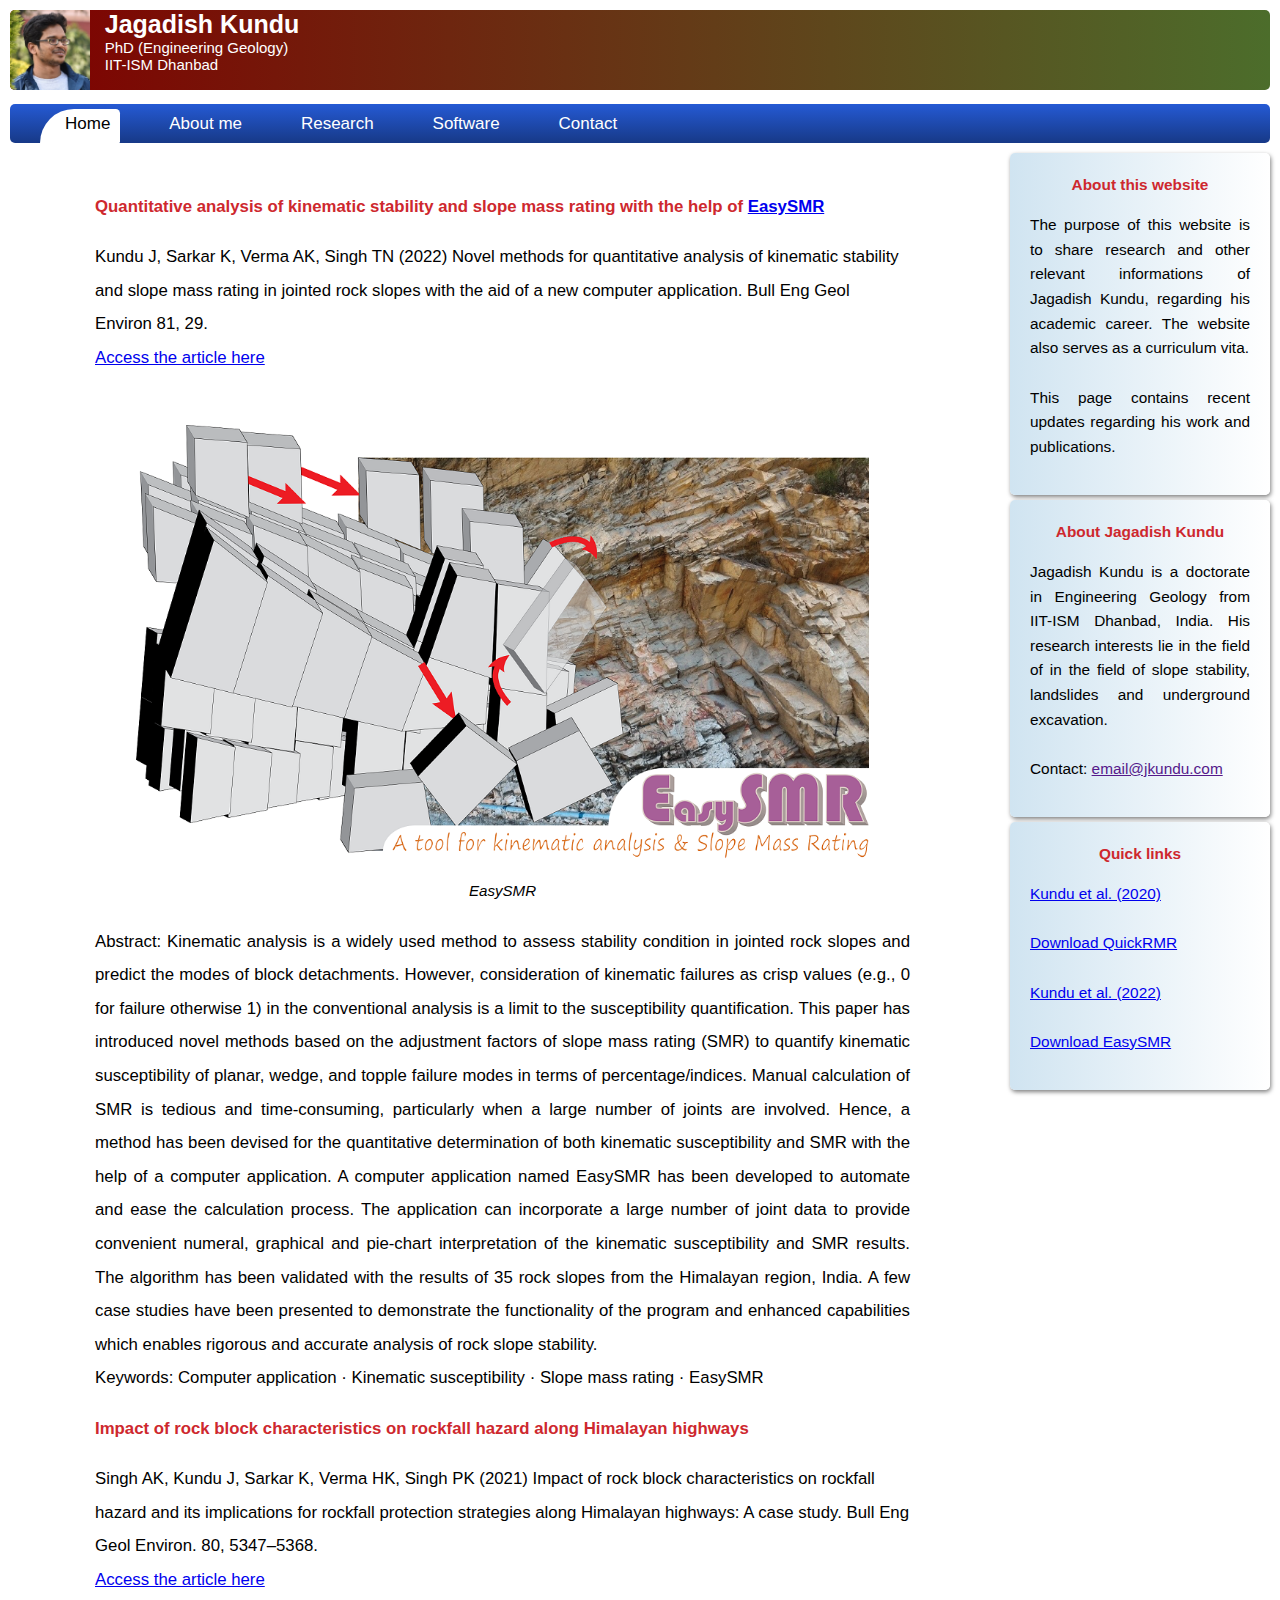
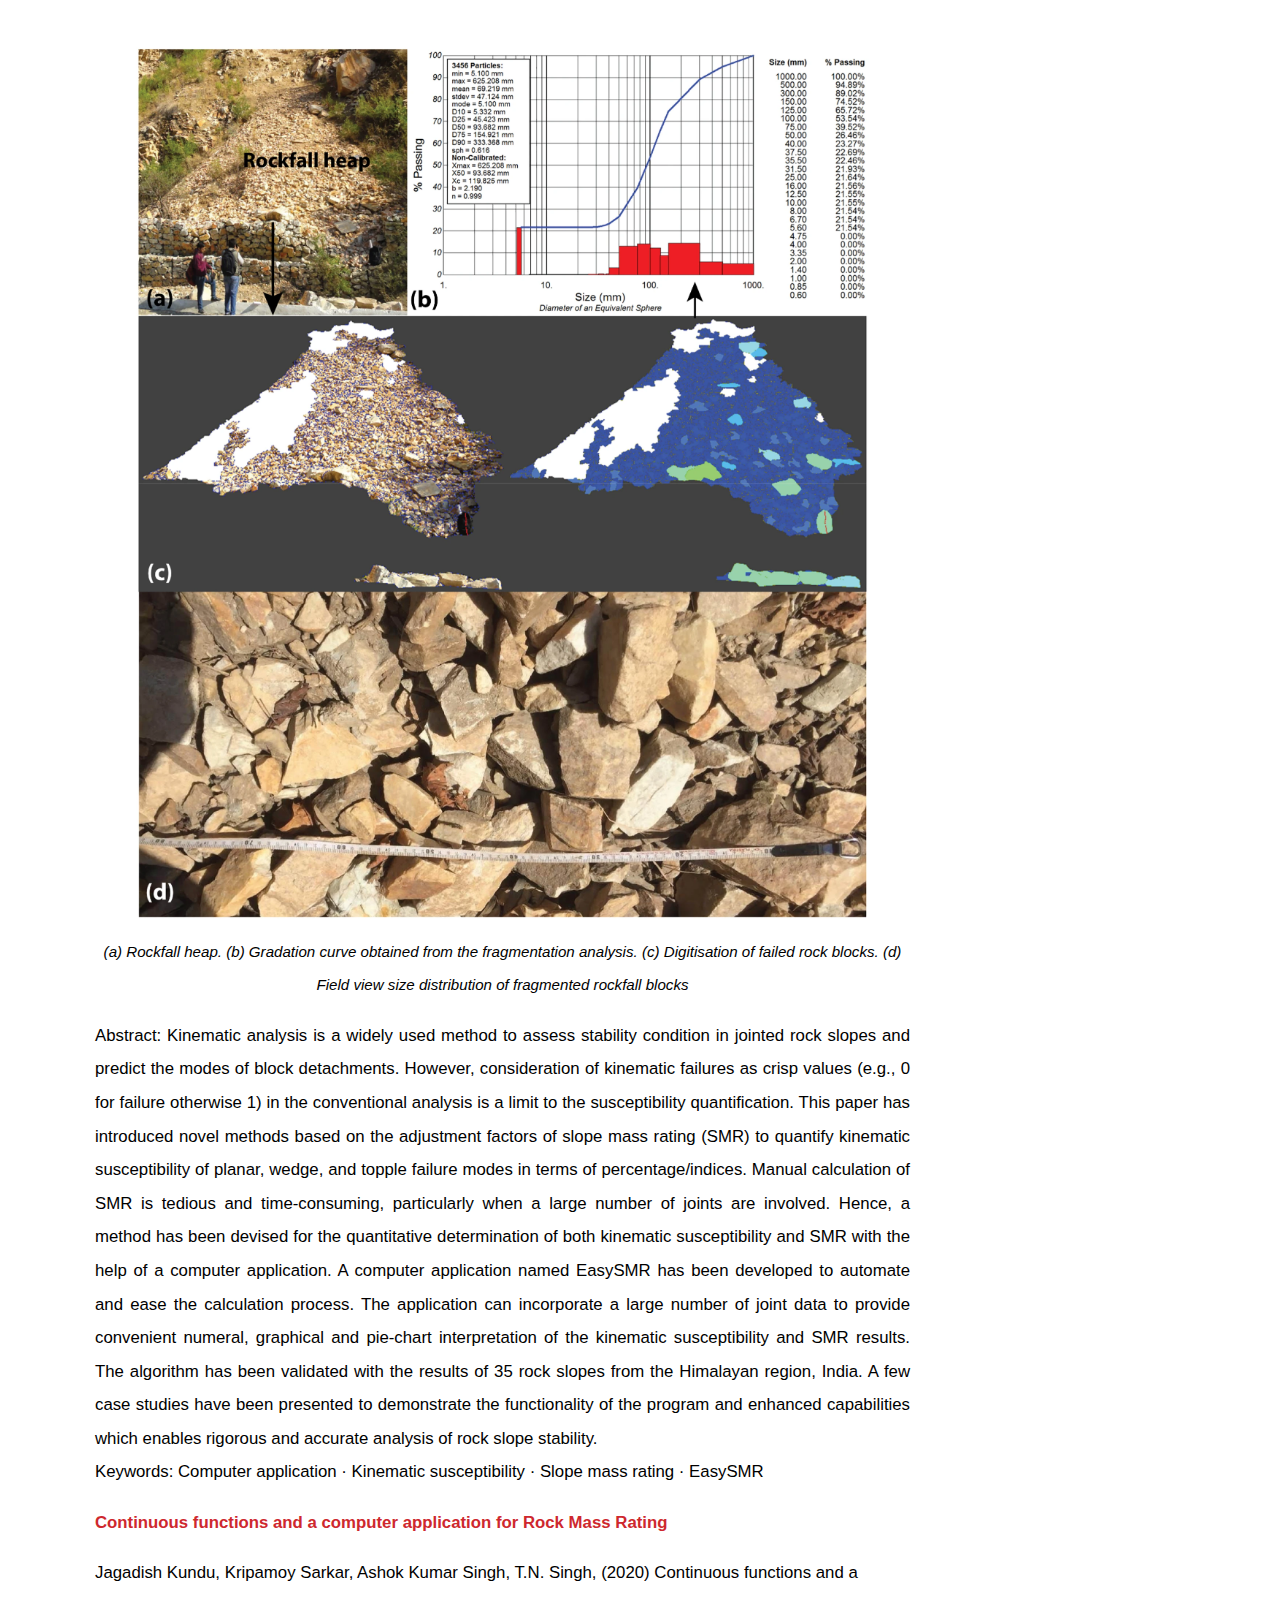
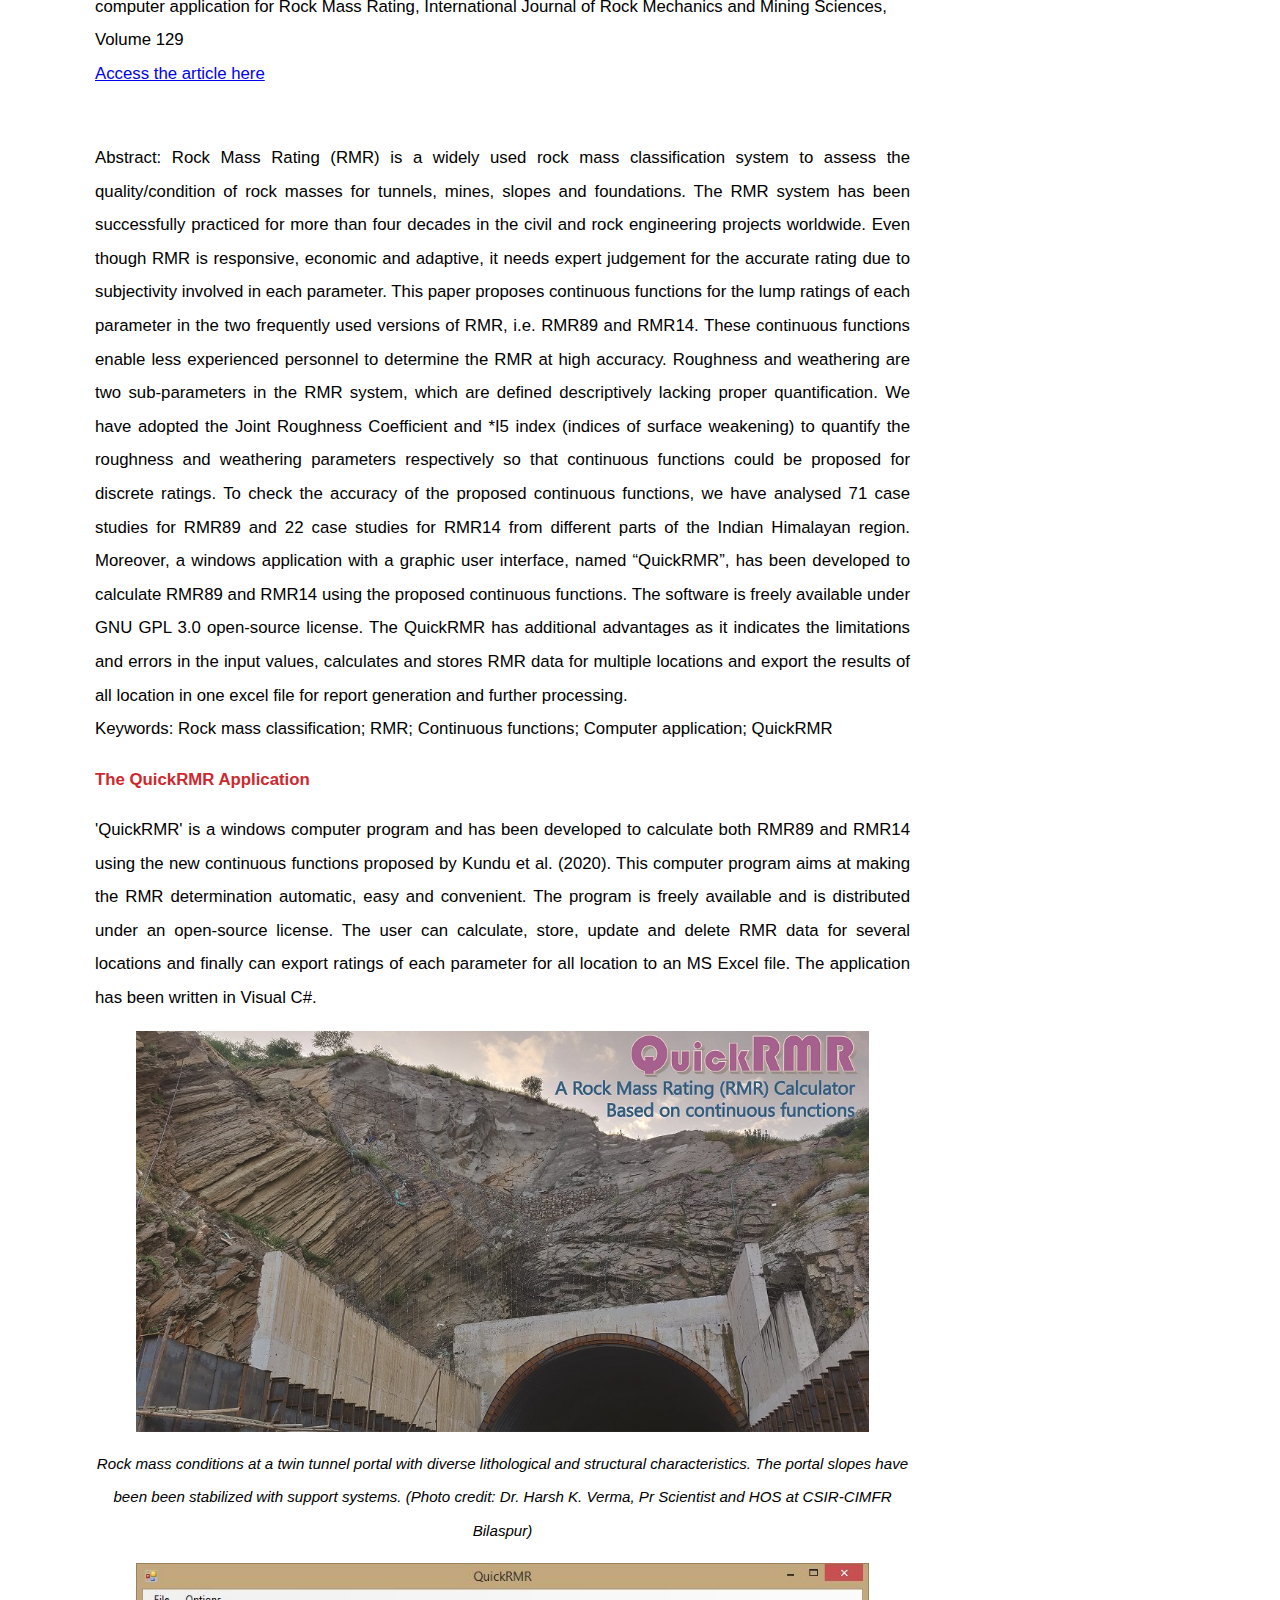
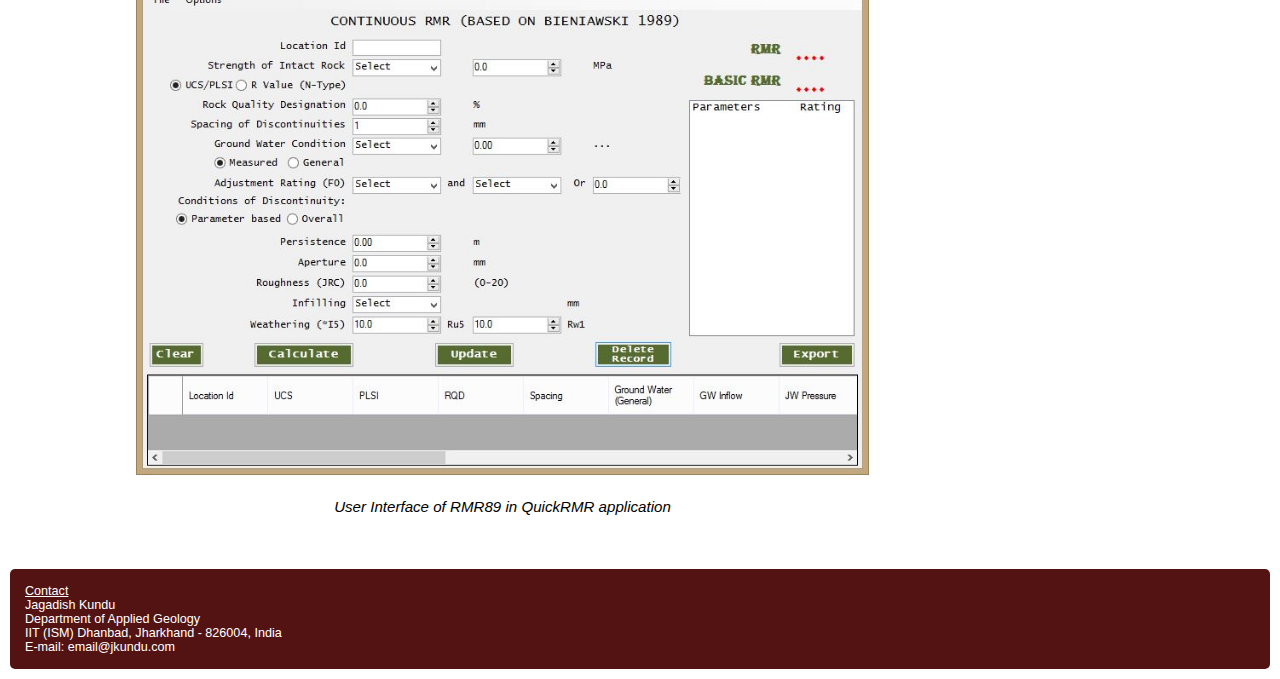
<file: index.html>
<!DOCTYPE html>
 
<html>
 
<head>
<title> Home </title>

		<link type="text/css" rel="stylesheet" href="stylesheet.css">
		
		<meta name="Description" content="QuickRMR computer application/software for Rock Mass Rating (RMR) continuous functions, Kundu et al. (2020) EasySMR for Slope Mass Rating (SMR) and GISMR (Kinematic analysis and SMR in GIS using Digital Elevation Model - DEM) by Jagadish Kundu."/>
		<meta name="keywords" content="RMR, SMR, QuickRMR, Easysmr, GISMR, Jagadish Kundu"/>
		<meta http-equiv="authors" content = "Jagadish Kundu"/>
		<meta http-equiv="content-language" content = "en-uk"/>

</head>
 
<body>


		<div id = "header">
			<img src = "myphoto.jpg" alt "Jagadish Kundu">
			<h1> Jagadish Kundu <br> </h1>
			<p>	PhD (Engineering Geology)<br>
					IIT-ISM Dhanbad </p>
		
		</div>
		


		<div id = "navbar">
		 
			<ul>
				  <li class = "active"><a id ="home" href="index">Home</a></li>
				  <li ><a id ="about" href="about">About me</a></li>
				  <li ><a id ="research" href="research">Research</a></li>
				  <li ><a id ="software" href="software">Software</a></li>
				  <li ><a id ="contact" href="contact">Contact</a></li>
			</ul>
			<script src="https://code.jquery.com/jquery-3.4.1.js"></script>
			<script type = text/javascript>
			
			$(document).on('click', 'ul li', function() {
				$(this).addClass('active').siblings().removeClass('active')
				)
			
			</script>
			
		 
		</div>
	
	
		
		<div class="sideright">
			<h3 align = "center", "justify" > About this website </h3>
			<p align = "justify"> 
			The purpose of this website is to share research and other relevant informations of Jagadish Kundu, regarding his academic career. The website also serves as a curriculum vita. 
			<br> <br> This page contains recent updates regarding his work and publications.
			</p>

		</div>
	
		<div class="sideright">
			<h3 align = "center", "justify" > About Jagadish Kundu </h3>
			<p align = "justify"> 
			Jagadish Kundu is a doctorate in Engineering Geology from IIT-ISM Dhanbad, India. His research interests lie in the field of in the field of slope stability, landslides and underground excavation.
			<br> <br>			
			Contact: <a href=""> email@jkundu.com</a>
			</p>

		</div>
	
		<div class="sideright">
			<h3 align = "center", "justify" > Quick links </h3>
			<p align = "justify"> 
			<a href="https://authors.elsevier.com/c/1amX04sPjBg0DD"> Kundu et al. (2020) </a> 
			<br> <br>
			<a href="https://www.dropbox.com/s/lemth5wzm0aat3v/QuickRMR_win.zip?dl=1"> Download QuickRMR </a>
			<br> <br> 
			<a href="https://link.springer.com/epdf/10.1007/s10064-021-02524-8?sharing_token=XHHlveN8YFvDziSMfEGaFfe4RwlQNchNByi7wbcMAY4UTOrRuw_Sk7b31BvNnQRKERjI8tjsFlfhKfpfSem96Jbbqy6n8nOLVnf5ex77O1sl-69QMsg0P4D4Ad-Wd--af-dP_NhU7d63zs_XbSjbRcrCullfSLsqzQk3hCeAtCI%3D"> Kundu et al. (2022) </a>
			<br> <br> 
			<a href="https://www.dropbox.com/s/hhxpfsblzu0scgg/EasySMR_1.0.0_win.rar?dl=1"> Download EasySMR </a>
			</p>

		</div>

		<div class="main">

			<p align="justify">
			<h3> Quantitative analysis of kinematic stability and slope mass rating with the help of <a href="https://jkundu.com/easysmr"> EasySMR </a> </h3>
			Kundu J, Sarkar K, Verma AK, Singh TN (2022) Novel methods for quantitative analysis of kinematic stability and slope mass rating in jointed rock slopes with the aid of a new computer application. Bull Eng Geol Environ 81, 29.
			
			<br>
			<a href="https://link.springer.com/epdf/10.1007/s10064-021-02524-8?sharing_token=XHHlveN8YFvDziSMfEGaFfe4RwlQNchNByi7wbcMAY4UTOrRuw_Sk7b31BvNnQRKERjI8tjsFlfhKfpfSem96Jbbqy6n8nOLVnf5ex77O1sl-69QMsg0P4D4Ad-Wd--af-dP_NhU7d63zs_XbSjbRcrCullfSLsqzQk3hCeAtCI%3D"> Access the article here </a> <br> <br>
			</p>
			<img src = "Splashscreen_EasySMR.png" alt "EasySMR" class="imgcenter">
			<p align = "center" class="caption"> 
			EasySMR </p> 
			
			<p align="justify">
			Abstract: Kinematic analysis is a widely used method to assess stability condition in jointed rock slopes and predict the modes of block detachments. 
			However, consideration of kinematic failures as crisp values (e.g., 0 for failure otherwise 1) in the conventional analysis is a limit to the susceptibility quantification. 
			This paper has introduced novel methods based on the adjustment factors of slope mass rating (SMR) to quantify kinematic susceptibility of planar, wedge, and topple failure modes in terms of percentage/indices. 
			Manual calculation of SMR is tedious and time-consuming, particularly when a large number of joints are involved. 
			Hence, a method has been devised for the quantitative determination of both kinematic susceptibility and SMR with the help of a computer application. 
			A computer application named EasySMR has been developed to automate and ease the calculation process. 
			The application can incorporate a large number of joint data to provide convenient numeral, graphical and pie-chart interpretation of the kinematic susceptibility and SMR results. 
			The algorithm has been validated with the results of 35 rock slopes from the Himalayan region, India. 
			A few case studies have been presented to demonstrate the functionality of the program and enhanced capabilities which enables rigorous and accurate analysis of rock slope stability.
			
	
			<br> Keywords: Computer application · Kinematic susceptibility · Slope mass rating · EasySMR
			</p>
			
			<p align="justify">
			<h3> Impact of rock block characteristics on rockfall hazard along Himalayan highways </a> </h3>
			Singh AK, Kundu J, Sarkar K, Verma HK, Singh PK (2021) Impact of rock block characteristics on rockfall hazard and its implications for rockfall protection strategies along Himalayan highways: A case study. Bull Eng Geol Environ. 80, 5347–5368.
			
			<br>
			<a href="https://doi.org/10.1007/s10064-021-02288-1"> Access the article here </a> <br> <br>
			</p>
			<img src = "Rockfallanalysis.JPG" alt "Rockfallanalysis" class="imgcenter">
			<p align = "center" class="caption"> 
			(a) Rockfall heap. (b) Gradation curve obtained from the fragmentation analysis. (c) Digitisation of failed rock blocks. (d) Field view size distribution of fragmented rockfall blocks </p> 
			
			<p align="justify">
			Abstract: Kinematic analysis is a widely used method to assess stability condition in jointed rock slopes and predict the modes of block detachments. 
			However, consideration of kinematic failures as crisp values (e.g., 0 for failure otherwise 1) in the conventional analysis is a limit to the susceptibility quantification. 
			This paper has introduced novel methods based on the adjustment factors of slope mass rating (SMR) to quantify kinematic susceptibility of planar, wedge, and topple failure modes in terms of percentage/indices. 
			Manual calculation of SMR is tedious and time-consuming, particularly when a large number of joints are involved. 
			Hence, a method has been devised for the quantitative determination of both kinematic susceptibility and SMR with the help of a computer application. 
			A computer application named EasySMR has been developed to automate and ease the calculation process. 
			The application can incorporate a large number of joint data to provide convenient numeral, graphical and pie-chart interpretation of the kinematic susceptibility and SMR results. 
			The algorithm has been validated with the results of 35 rock slopes from the Himalayan region, India. 
			A few case studies have been presented to demonstrate the functionality of the program and enhanced capabilities which enables rigorous and accurate analysis of rock slope stability.
			
	
			<br> Keywords: Computer application · Kinematic susceptibility · Slope mass rating · EasySMR
			</p>

			<p align="justify">
			<h3> Continuous functions and a computer application for Rock Mass Rating </h3>
			Jagadish Kundu, Kripamoy Sarkar, Ashok Kumar Singh, T.N. Singh, (2020)
			Continuous functions and a computer application for Rock Mass Rating,
			International Journal of Rock Mechanics and Mining Sciences,
			Volume 129 
			
			<br>
			<a href="https://authors.elsevier.com/c/1amX04sPjBg0DD"> Access the article here </a> <br> <br>
			</p>
			
			<p align="justify">
			Abstract: Rock Mass Rating (RMR) is a widely used rock mass classification system to assess the 
			quality/condition of rock masses for tunnels, mines, slopes and foundations. The RMR system has 
			been successfully practiced for more than four decades in the civil and rock engineering projects 
			worldwide. Even though RMR is responsive, economic and adaptive, it needs expert judgement for the 
			accurate rating due to subjectivity involved in each parameter. This paper proposes continuous functions 
			for the lump ratings of each parameter in the two frequently used versions of RMR, i.e. RMR89 and RMR14. 
			These continuous functions enable less experienced personnel to determine the RMR at high accuracy. Roughness
			and weathering are two sub-parameters in the RMR system, which are defined descriptively lacking proper 
			quantification. We have adopted the Joint Roughness Coefficient and *I5 index (indices of surface weakening) 
			to quantify the roughness and weathering parameters respectively so that continuous functions could be proposed 
			for discrete ratings. To check the accuracy of the proposed continuous functions, we have analysed 71 case 
			studies for RMR89 and 22 case studies for RMR14 from different parts of the Indian Himalayan region. 
			Moreover, a windows application with a graphic user interface, named “QuickRMR”, has been developed to 
			calculate RMR89 and RMR14 using the proposed continuous functions. The software is freely available under 
			GNU GPL 3.0 open-source license. The QuickRMR has additional advantages as it indicates the limitations 
			and errors in the input values, calculates and stores RMR data for multiple locations and export the 
			results of all location in one excel file for report generation and further processing.
			
	
			<br> Keywords: Rock mass classification; RMR; Continuous functions; Computer application; QuickRMR
			</p>
			
			<h3> The QuickRMR Application </h3>

			<p align="justify">
			'QuickRMR' is a windows computer program and has been developed to 
			calculate both RMR89 and RMR14 using the new continuous functions 
			proposed by Kundu et al. (2020). This computer program aims at making 
			the RMR determination automatic, easy and convenient. The program is 
			freely available and is distributed under an open-source license. The user
			can calculate, store, update and delete RMR data for several locations 
			and finally can export ratings of each parameter for all location to
			an MS Excel file. The application has been written in Visual C#.
				 
			</p>
			
			<img src = "SplashScreen.jpg" alt "Tunnel portal" class="imgcenter">
			<p align = "center" class="caption" > 
				Rock mass conditions at a twin tunnel portal with 
				diverse lithological and structural characteristics. 
				The portal slopes have been been stabilized with support systems. 
				(Photo credit: Dr. Harsh K. Verma, Pr Scientist and HOS at CSIR-CIMFR Bilaspur) 
			</p>
			<img src = "QuickRMR89.jpg" alt "QuickRMR_RMR89 User Interface" class="imgcenter">
			<p align = "center" class="caption"> User Interface of RMR89 in QuickRMR application </p>
			
		</div>
		
	
		<div id = "footer">
		<p align= "left">
		<u> Contact</u> <br>
			Jagadish Kundu <br> 
			Department of Applied Geology <br>
			IIT (ISM) Dhanbad, Jharkhand - 826004, India <br>
			E-mail:	email@jkundu.com <br>
		</p>
		
		</div>
	
	
</body>
 
</html>
</file>
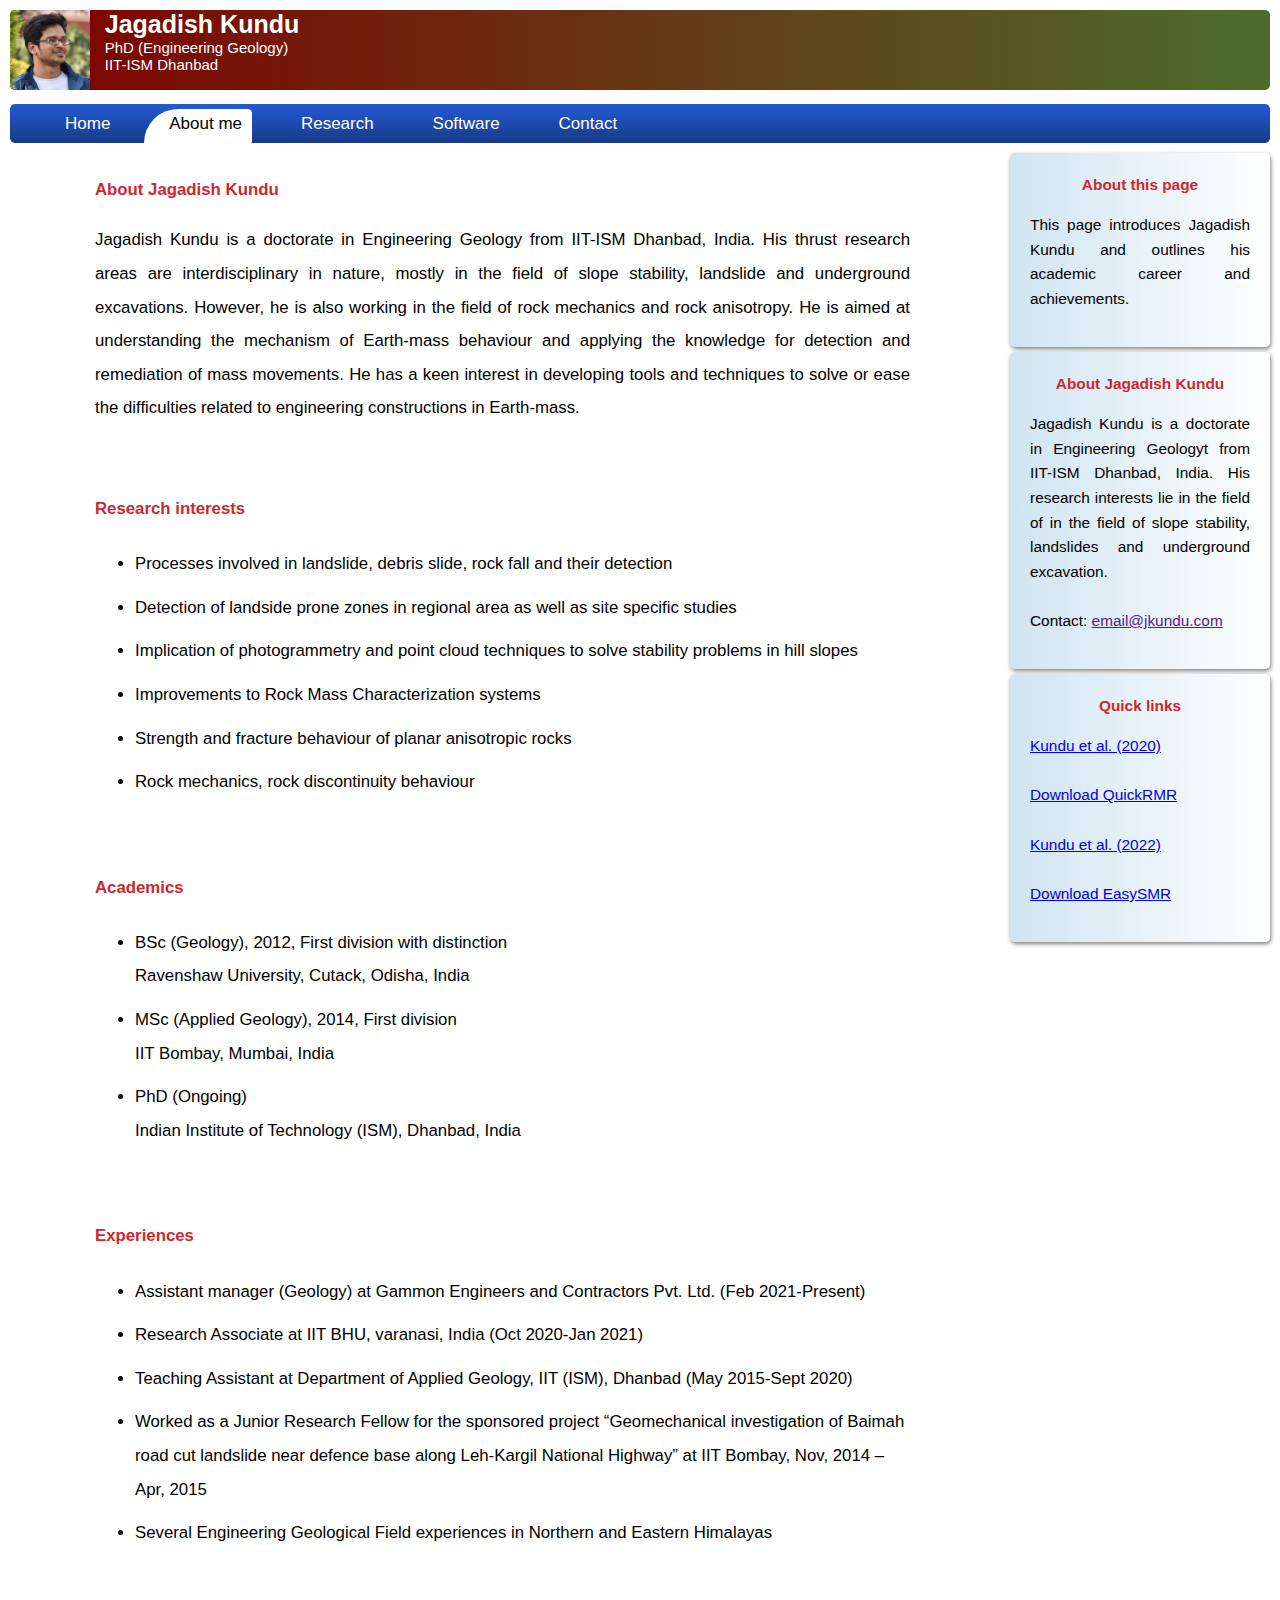
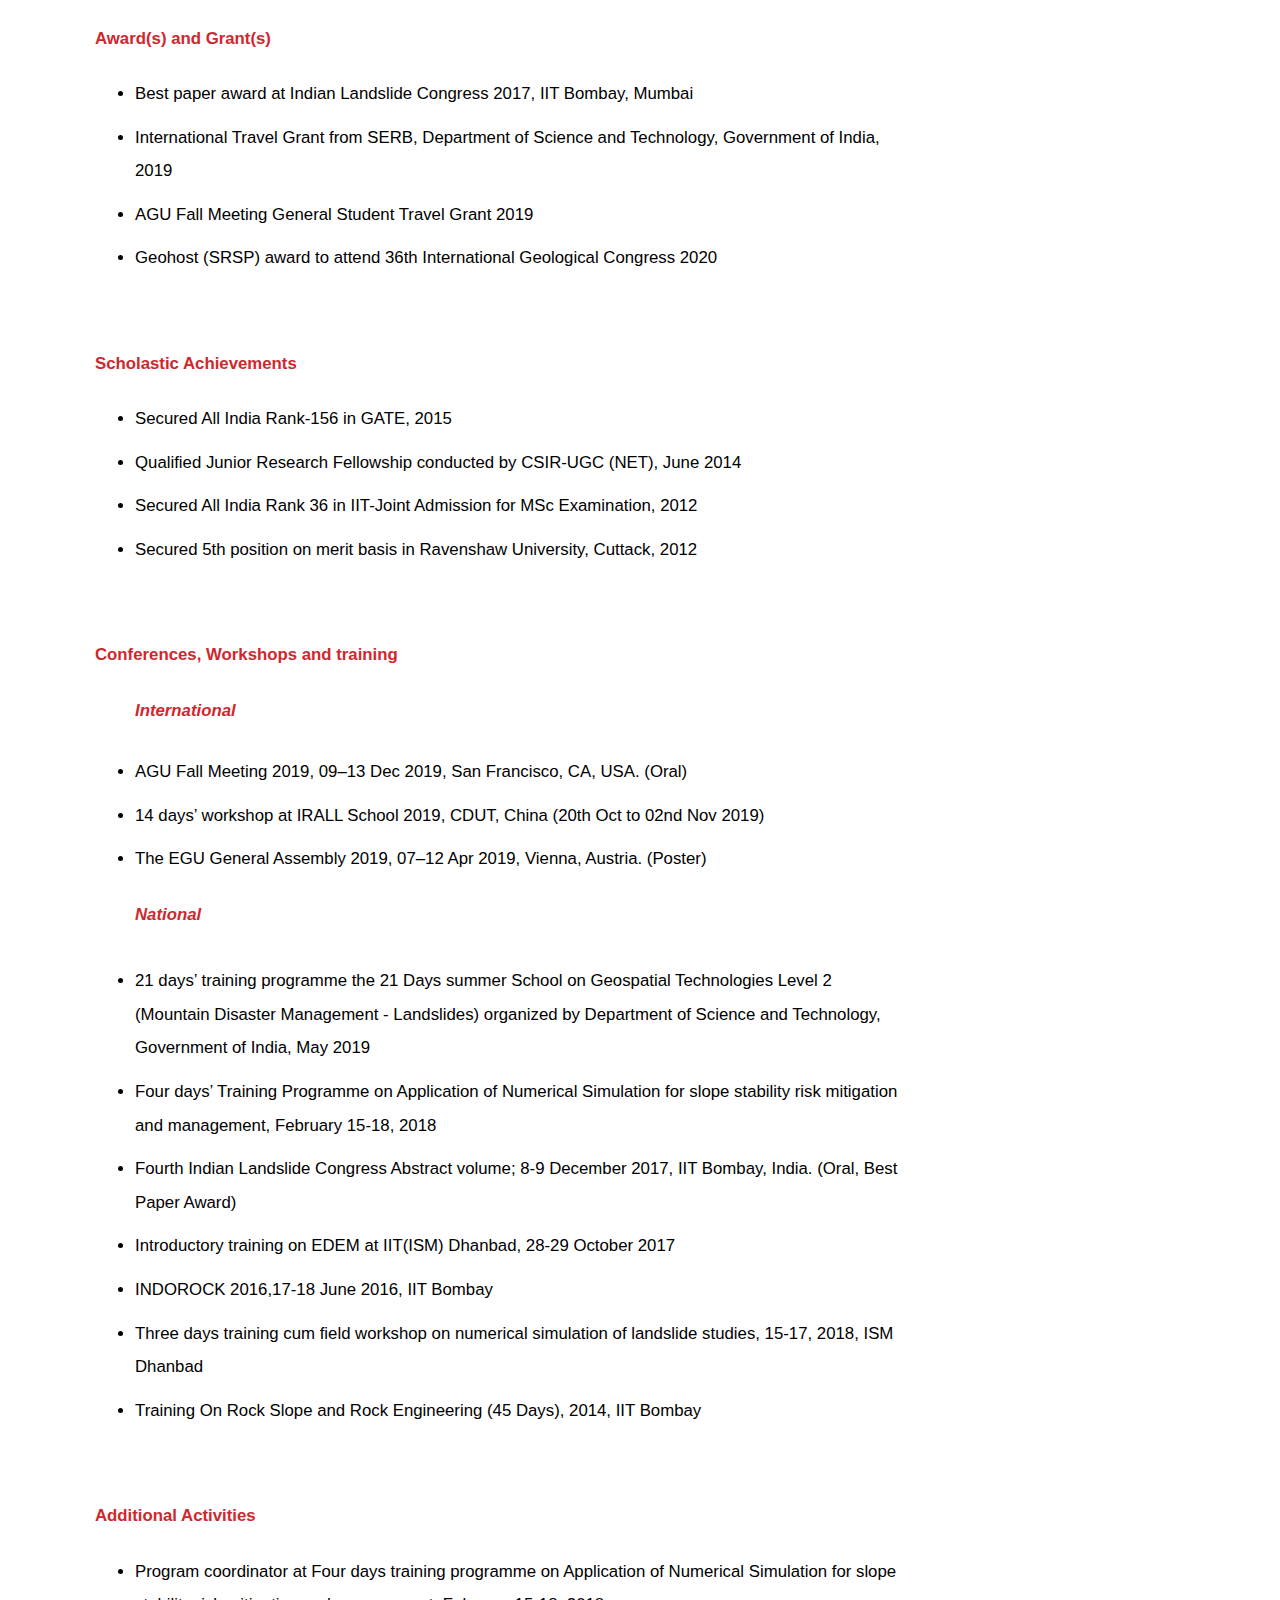
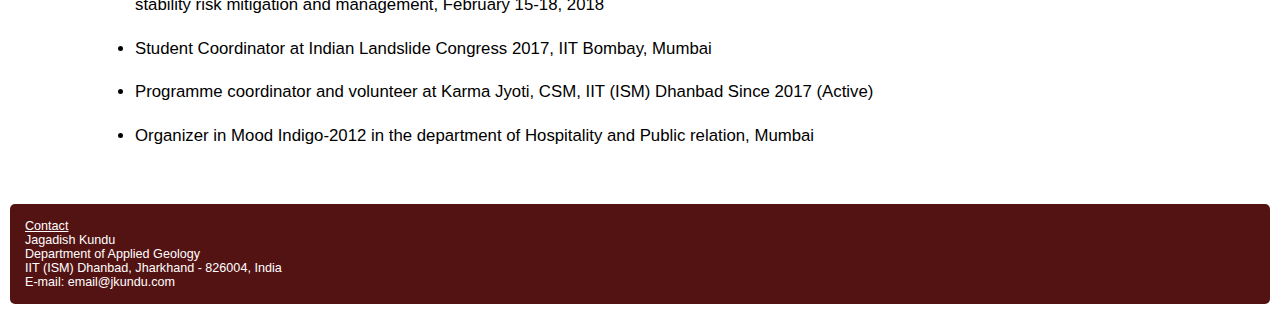
<file: about.html>
<!DOCTYPE html>
 
<html>
 
<head>
<title> About me </title>
<link type="text/css" rel="stylesheet" href="stylesheet.css">

		<meta name="Description" content="QuickRMR computer application/software for Rock Mass Rating (RMR) continuous functions, Kundu et al. (2020) EasySMR for Slope Mass Rating (SMR) and GISMR (Kinematic analysis and SMR in GIS using Digital Elevation Model - DEM) by Jagadish Kundu."/>
		<meta name="keywords" content="RMR, SMR, QuickRMR, Easysmr, GISMR, Jagadish Kundu"/>
		<meta http-equiv="authors" content = "Jagadish Kundu"/>
		<meta http-equiv="content-language" content = "en-uk"/>
</head>
 
<body>


		<div id = "header">
			<img src = "myphoto.jpg" alt "Jagadish Kundu">
			<h1> Jagadish Kundu <br> </h1>
			<p>	PhD (Engineering Geology)<br>
					IIT-ISM Dhanbad </p>
		
		</div>
		


		<div id = "navbar">
		 
			<ul>
				  <li ><a id ="home" href="index">Home</a></li>
				  <li class = "active"><a id ="about" href="about">About me</a></li>
				  <li ><a id ="research" href="research">Research</a></li>
				  <li ><a id ="software" href="software">Software</a></li>
				  <li ><a id ="contact" href="contact">Contact</a></li>
			</ul>
			<script src="https://code.jquery.com/jquery-3.4.1.js"></script>
			<script type = text/javascript>
			
			$(document).on('click', 'ul li', function() {
				$(this).addClass('active').siblings().removeClass('active')
				)
			
			</script>
			
		 
		</div>
	
	
		<div class="sideright">
			<h3 align = "center", "justify" > About this page </h3>
			<p align = "justify"> 
			This page introduces Jagadish Kundu and outlines his academic career and achievements.
			</p>

		</div>
	
		<div class="sideright">
		
			<h3 align = "center", "justify" > About Jagadish Kundu </h3>
			<p align = "justify"> 
			Jagadish Kundu is a doctorate in Engineering Geologyt from IIT-ISM Dhanbad, India. His research interests lie in the field of in the field of slope stability, landslides and underground excavation. 
			<br> <br>			
			Contact: <a href=""> email@jkundu.com</a>
			</p>

		</div>
	
		<div class="sideright">
		
			<h3 align = "center", "justify" > Quick links </h3>
			<p align = "justify"> 
			<a href="https://authors.elsevier.com/c/1amX04sPjBg0DD"> Kundu et al. (2020) </a> 
			<br> <br>
			<a href="https://www.dropbox.com/s/lemth5wzm0aat3v/QuickRMR_win.zip?dl=1"> Download QuickRMR </a>
			<br> <br> 
			<a href="https://link.springer.com/epdf/10.1007/s10064-021-02524-8?sharing_token=XHHlveN8YFvDziSMfEGaFfe4RwlQNchNByi7wbcMAY4UTOrRuw_Sk7b31BvNnQRKERjI8tjsFlfhKfpfSem96Jbbqy6n8nOLVnf5ex77O1sl-69QMsg0P4D4Ad-Wd--af-dP_NhU7d63zs_XbSjbRcrCullfSLsqzQk3hCeAtCI%3D"> Kundu et al. (2022) </a>
			<br> <br> 
			<a href="https://www.dropbox.com/s/hhxpfsblzu0scgg/EasySMR_1.0.0_win.rar?dl=1"> Download EasySMR </a>
			</p>

		</div>

		<div class="main">
		
			<h3> About Jagadish Kundu </h3>

			<p align="justify">
			Jagadish Kundu is a doctorate in Engineering Geology from IIT-ISM Dhanbad, India. 
			His thrust research areas are interdisciplinary in nature, mostly in the field of slope stability, landslide and underground excavations. 
			However, he is also working in the field of rock mechanics and rock anisotropy.
			
			He is aimed at understanding the mechanism of Earth-mass behaviour and applying the knowledge for detection 
			and remediation of mass movements. He has a keen interest in developing tools and techniques to solve or ease 
			the difficulties related to engineering constructions in Earth-mass.
				 
			</p>


		</div>
		
		<div class="main">
		
			<h3> Research interests </h3>

			<p align="justify">
			<ul>
				<li>Processes involved in landslide, debris slide, rock fall and their detection
				<li>Detection of landside prone zones in regional area as well as site specific studies
				<li>Implication of photogrammetry and point cloud techniques to solve stability problems in hill slopes
				<li>Improvements to Rock Mass Characterization systems
				<li>Strength and fracture behaviour of planar anisotropic rocks	
				<li>Rock mechanics, rock discontinuity behaviour				
			</ul>
				 
			</p>

		</div>
		
		<div class="main">
		
			<h3> Academics </h3>
						
			<p align="justify">
			<ul>


				<li>BSc (Geology), 2012, First division with distinction <br>
					Ravenshaw University, Cutack, Odisha, India 
				<li>MSc (Applied Geology), 2014, First division <br>
					IIT Bombay, Mumbai, India
				<li>PhD (Ongoing) <br>
					Indian Institute of Technology (ISM), Dhanbad, India
					
		
							
			</ul>
				 
			</p>

		</div>
		
		<div class="main">
		
			<h3> Experiences </h3>
						
			<p align="justify">
			<ul>
				<li>Assistant manager (Geology) at Gammon Engineers and Contractors Pvt. Ltd. (Feb 2021-Present)
					
				<li>Research Associate at IIT BHU, varanasi, India (Oct 2020-Jan 2021)
					
				<li>Teaching Assistant at Department of Applied Geology, IIT (ISM), Dhanbad (May 2015-Sept 2020)

				<li>Worked as a Junior Research Fellow for the sponsored project 
					“Geomechanical investigation of Baimah road cut landslide near defence base
					along Leh-Kargil National Highway” at IIT Bombay, Nov, 2014 – Apr, 2015 
				
				<li>Several Engineering Geological Field experiences in Northern and Eastern Himalayas				
										
			</ul>
				 
			</p>

		</div>
		
		<div class="main">
		
			<h3> Award(s) and Grant(s) </h3>
						
			<p align="justify">
			<ul>				

				<li>Best paper award at Indian Landslide Congress 2017, IIT Bombay, Mumbai

				<li>International Travel Grant from SERB, Department of Science and Technology, Government of India, 2019 

				<li>AGU Fall Meeting General Student Travel Grant 2019
				
				<li>Geohost (SRSP) award to attend 36th International Geological Congress 2020
										
			</ul>
				 
			</p>

		</div>
		
		<div class="main">
		
			<h3> Scholastic Achievements </h3>
						
			<p align="justify">
			<ul>

				<li>Secured All India Rank-156 in GATE, 2015

				<li>Qualified Junior Research Fellowship conducted by CSIR-UGC (NET), June 2014
				
				<li>Secured All India Rank 36 in IIT-Joint Admission for MSc Examination, 2012	

				<li>Secured 5th position on merit basis in Ravenshaw University, Cuttack, 2012
										
			</ul>
				 
			</p>

		</div>
		
		<div class="main">
		
			<h3> Conferences, Workshops and training </h3>
						
						
			<p align="justify">
			<ul>
			
									<h4>International </h4>
						
				
				<li>AGU Fall Meeting 2019, 09–13 Dec 2019, San Francisco, CA, USA. (Oral)

				<li>14 days’ workshop at IRALL School 2019, CDUT, China (20th Oct to 02nd Nov 2019)
				
				<li>The EGU General Assembly 2019, 07–12 Apr 2019, Vienna, Austria. (Poster)
			
						<h4> National </h4>
							

				<li>21 days’ training programme the 21 Days summer School on Geospatial Technologies 
					Level 2 (Mountain Disaster Management - Landslides) organized by Department of Science 
					and Technology, Government of India, May 2019
					
				<li>Four days’ Training Programme on Application of Numerical Simulation for slope stability risk mitigation and management, February 15-18, 2018
					
				<li>Fourth Indian Landslide Congress Abstract volume; 8-9 December 2017, IIT Bombay, India. (Oral, Best Paper Award)
				
				<li>Introductory training on EDEM at IIT(ISM) Dhanbad, 28-29 October 2017
					
				<li>INDOROCK 2016,17-18 June 2016, IIT Bombay
				
				<li>Three days training cum field workshop on numerical simulation of landslide studies, 15-17, 2018, ISM Dhanbad
				
				<li>Training On Rock Slope and Rock Engineering (45 Days), 2014, IIT Bombay
				
				
				
			</ul>
				 
			</p>

		</div>
		
		<div class="main">
		
			<h3> Additional Activities </h3>
						
			<p align="justify">
			<ul>

				<li>Program coordinator at Four days training programme on Application of Numerical Simulation for slope stability risk mitigation and management, February 15-18, 2018

				<li>Student Coordinator at Indian Landslide Congress 2017, IIT Bombay, Mumbai
				
				<li>Programme coordinator and volunteer at Karma Jyoti, CSM, IIT (ISM) Dhanbad Since 2017 (Active)
				
				<li>Organizer in Mood Indigo-2012 in the department of Hospitality and Public relation, Mumbai	

										
			</ul>
				 
			</p>

		</div>
	
		<div id = "footer">
		<p align= "left">
		<u> Contact</u> <br>
			Jagadish Kundu <br> 
			Department of Applied Geology <br>
			IIT (ISM) Dhanbad, Jharkhand - 826004, India <br>
			E-mail:	email@jkundu.com <br>
		</p>
		
		</div>
	
	
</body>
 
</html>
</file>
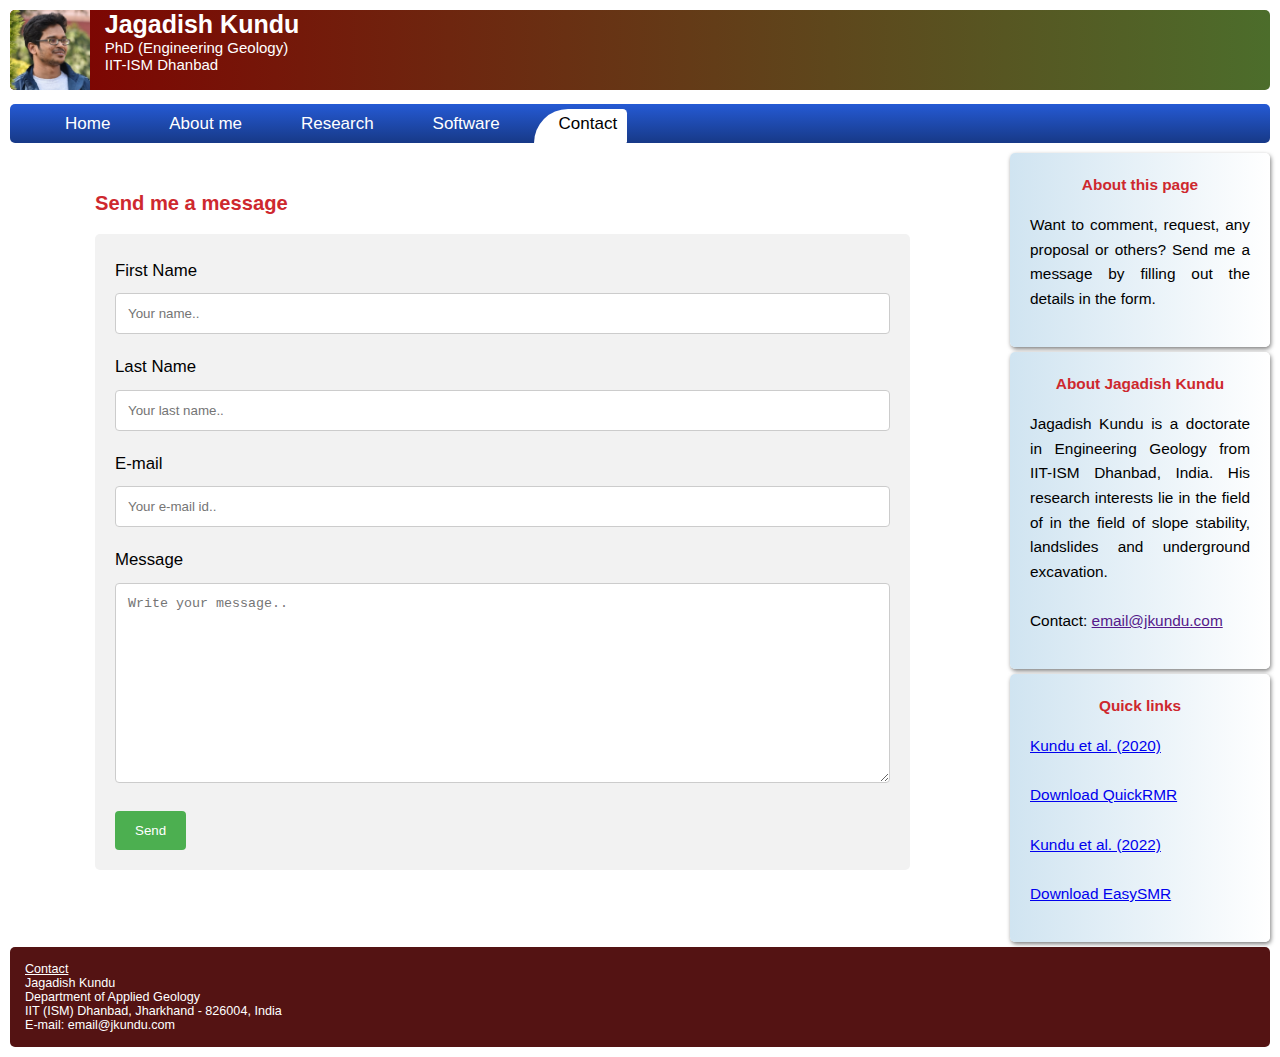
<file: contact.html>
<!DOCTYPE html>
 
<html>
 
<head>
<title> Contact </title>
<link type="text/css" rel="stylesheet" href="stylesheet.css">

		<meta name="Description" content="QuickRMR computer application/software for Rock Mass Rating (RMR) continuous functions, Kundu et al. (2020) EasySMR for Slope Mass Rating (SMR) and GISMR (Kinematic analysis and SMR in GIS using Digital Elevation Model - DEM) by Jagadish Kundu."/>
		<meta name="keywords" content="RMR, SMR, QuickRMR, Easysmr, GISMR, Jagadish Kundu"/>
		<meta http-equiv="authors" content = "Jagadish Kundu"/>
		<meta http-equiv="content-language" content = "en-uk"/>
</head>
 
<body>


		<div id = "header">
		<img src = "myphoto.jpg" alt "Jagadish Kundu">
			<h1> Jagadish Kundu <br> </h1>
			<p>	PhD (Engineering Geology)<br>
					IIT-ISM Dhanbad </p>
		
		</div>
		


		<div id = "navbar">
		 
			<ul>
				  <li ><a id ="home" href="index">Home</a></li>
				  <li ><a id ="about" href="about">About me</a></li>
				  <li ><a id ="research" href="research">Research</a></li>
				  <li ><a id ="software" href="software">Software</a></li>
				  <li class = "active"><a id ="contact" href="contact">Contact</a></li>
			</ul>
			<script src="https://code.jquery.com/jquery-3.4.1.js"></script>
			<script type = text/javascript>
			
			$(document).on('click', 'ul li', function() {
				$(this).addClass('active').siblings().removeClass('active')
				)
			
			</script>
			
		 
		</div>
	
	
		
		<div class="sideright">
			<h3 align = "center", "justify" > About this page </h3>
			<p align = "justify"> 
			Want to comment, request, any proposal or others?
			Send me a message by filling out the details in the form.
			</p>

		</div>
	
		<div class="sideright">
		
			<h3 align = "center", "justify" > About Jagadish Kundu </h3>
			<p align = "justify"> 
			
			Jagadish Kundu is a doctorate in Engineering Geology from IIT-ISM Dhanbad, India. His research interests lie in the field of in the field of slope stability, landslides and underground excavation.
			<br> <br>			
			Contact: <a href=""> email@jkundu.com</a>
			</p>

		</div>
	
		<div class="sideright">
		
			<h3 align = "center", "justify" > Quick links </h3>
			<p align = "justify"> 
			<a href="https://authors.elsevier.com/c/1amX04sPjBg0DD"> Kundu et al. (2020) </a> 
			<br> <br>
			<a href="https://www.dropbox.com/s/lemth5wzm0aat3v/QuickRMR_win.zip?dl=1"> Download QuickRMR </a>
			<br> <br> 
			<a href="https://link.springer.com/epdf/10.1007/s10064-021-02524-8?sharing_token=XHHlveN8YFvDziSMfEGaFfe4RwlQNchNByi7wbcMAY4UTOrRuw_Sk7b31BvNnQRKERjI8tjsFlfhKfpfSem96Jbbqy6n8nOLVnf5ex77O1sl-69QMsg0P4D4Ad-Wd--af-dP_NhU7d63zs_XbSjbRcrCullfSLsqzQk3hCeAtCI%3D"> Kundu et al. (2022) </a>
			<br> <br> 
			<a href="https://www.dropbox.com/s/hhxpfsblzu0scgg/EasySMR_1.0.0_win.rar?dl=1"> Download EasySMR </a>
			</p>

		</div>
		
					

		<div class="main">		

			<h1>Send me a message</h1>

			<div class="container">
				
			  <form id = "gform" name = "gform" target = "hidden_iframe" onsubmit = "submitted = true;"
			  	action="https://docs.google.com/forms/d/e/1FAIpQLSfQl25iQHz3JYJSLYQE39jmV0_dTgxhzYsIAu4Glk1X--NFUA/formResponse?">
			  
				<label for="entry.1711167521">First Name</label>
				<input type="text" id="entry.1711167521" name="entry.1711167521" placeholder="Your name..">

				<label for="entry.2133428361">Last Name</label>
				<input type="text" id="entry.2133428361" name="entry.2133428361" placeholder="Your last name..">
				
				<label for="entry.1584536128">E-mail</label>
				<input type="text" id="entry.1584536128" name="entry.1584536128" placeholder="Your e-mail id..">

				<label for="entry.1361852692">Message</label>
				<textarea id="entry.1361852692" name="entry.1361852692" placeholder="Write your message.." style="height:200px"></textarea>

				<input type="submit" name="" value="Send">
				
			  </form>
			</div>
			  
				<iframe name = "hidden_iframe" id = "hidden_iframe"
				style = "display:none;" onload = "if(submitted){}"></iframe>
			<script
			  src="https://code.jquery.com/jquery-3.4.1.js"
			  integrity="sha256-WpOohJOqMqqyKL9FccASB9O0KwACQJpFTUBLTYOVvVU="
			  crossorigin="anonymous"></script>
			  
			  <script type = "text/javascript">
			  var submitted = false;
			  </script>
				
			  <script type = "text/javascript">
			  $ ('#gform').on('submit', function(e){
			  $ ('#gform *').fadeOut(200);
			  $ ('#gform').prepend ('Your messsage has been sent. Thank You!');
			  });
			  
			  </script>
			  		  
			  


		</div>
	
		<div id = "footer">
		<p align= "left">
		<u> Contact</u> <br>
			Jagadish Kundu <br> 
			Department of Applied Geology <br>
			IIT (ISM) Dhanbad, Jharkhand - 826004, India <br>
			E-mail:	email@jkundu.com <br>
		</p>
		
		</div>
	
	
</body>
 
</html>
</file>
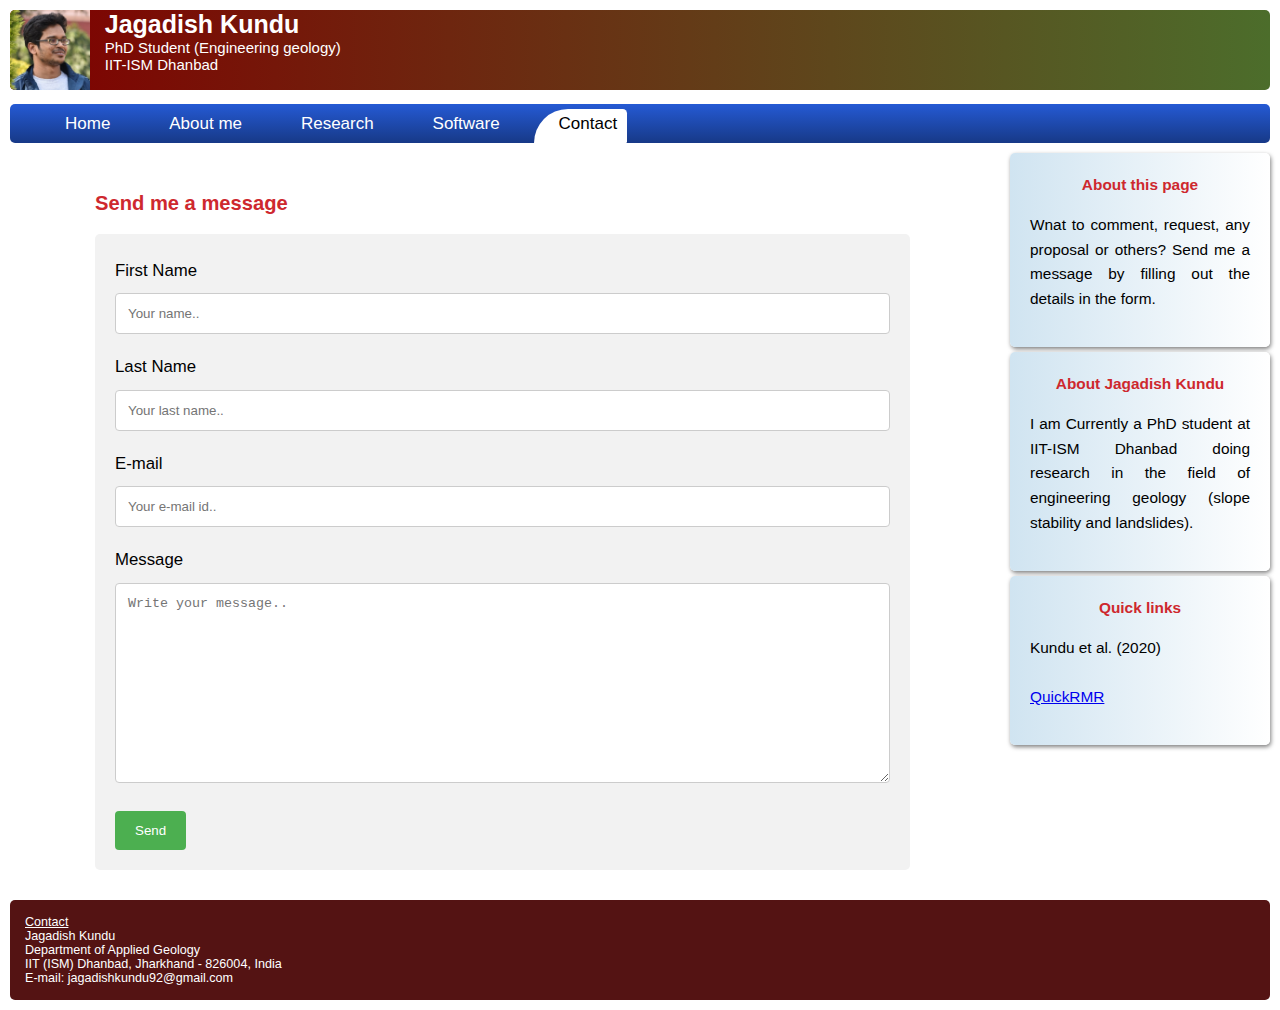
<file: contact1.html>
<!DOCTYPE html>
 
<html>
 
<head>
<title> Contact </title>
<link type="text/css" rel="stylesheet" href="stylesheet.css">

		<meta name="Description" content="Personal website of Jagadish Kundu which contains his Research work and publications. Also to access the softwares like QuickRMR, EasySMR and GISMR, developed by developed by Jagadish Kundu."/>
		<meta name="keywords" content="RMR, SMR, QuickRMR, Easysmr, GISMR, Jagadish Kundu"/>
		<meta http-equiv="authors" content = "Jagadish Kundu"/>
		<meta http-equiv="content-language" content = "en-uk"/>
</head>
 
<body>


		<div id = "header">
		<img src = "myphoto.jpg" alt "Jagadish Kundu">
			<h1> Jagadish Kundu <br> </h1>
			<p>	PhD Student (Engineering geology)<br>
					IIT-ISM Dhanbad </p>
		
		</div>
		


		<div id = "navbar">
		 
			<ul>
				  <li ><a id ="home" href="index">Home</a></li>
				  <li ><a id ="about" href="about">About me</a></li>
				  <li ><a id ="research" href="research">Research</a></li>
				  <li ><a id ="software" href="software">Software</a></li>
				  <li class = "active"><a id ="contact" href="contact1">Contact</a></li>
			</ul>
			<script src="https://code.jquery.com/jquery-3.4.1.js"></script>
			<script type = text/javascript>
			
			$(document).on('click', 'ul li', function() {
				$(this).addClass('active').siblings().removeClass('active')
				)
			
			</script>
			
		 
		</div>
	
	
		
		<div class="sideright">
			<h3 align = "center", "justify" > About this page </h3>
			<p align = "justify"> 
			Wnat to comment, request, any proposal or others?
			Send me a message by filling out the details in the form.
			</p>

		</div>
	
		<div class="sideright">
		
			<h3 align = "center", "justify" > About Jagadish Kundu </h3>
			<p align = "justify"> 
			I am Currently a PhD student at IIT-ISM Dhanbad doing research in the field of engineering geology (slope stability and landslides).
			</p>

		</div>
	
		<div class="sideright">
		
			<h3 align = "center", "justify" > Quick links </h3>
			<p align = "justify"> 
			Kundu et al. (2020) <br> <br>
			<a href="https://github.com/jagadishkundu/templatemo_549_business_oriented/archive/master.zip"> QuickRMR </a>
			</p>

		</div>
		
					

		<div class="main">		

			<h1>Send me a message</h1>

			<div class="container">
			  <form id = "gform" name = "gform" target = "hidden_iframe" onsubmit = "submitted = true;"
			  action="https://docs.google.com/forms/d/e/1FAIpQLSeal1JqfqPW9-imfHTk3KNwoSnVlLV9nQvsZDr_IPg5dc1wSw/formResponse?">
			  
				<label for="entry.1458076125">First Name</label>
				<input type="text" id="entry.1458076125" name="entry.1458076125" placeholder="Your name..">

				<label for="entry.1394954107">Last Name</label>
				<input type="text" id="entry.1394954107" name="entry.1394954107" placeholder="Your last name..">
				
				<label for="entry.1394954107">E-mail</label>
				<input type="text" id="entry.1394954107" name="entry.1394954107" placeholder="Your e-mail id..">

				<label for="entry.2115338765">Message</label>
				<textarea id="entry.2115338765" name="entry.2115338765" placeholder="Write your message.." style="height:200px"></textarea>

				<input type="submit" value="Send">
			  </form>
			  
				<iframe name = "hidden_iframe" id = "hidden_iframe"
				style = "display:none;" onload = "if(submitted){}"></iframe>
			<script
			  src="https://code.jquery.com/jquery-3.4.1.js"
			  integrity="sha256-WpOohJOqMqqyKL9FccASB9O0KwACQJpFTUBLTYOVvVU="
			  crossorigin="anonymous"></script>
			  
			  <script type = "text/javascript">
			  var submitted = false;
			  </script>
				
			  <script type = "text/javascript">
			  $ ('#gform').on('submit', function(e){
			  $ ('#gform *').fadeout(2000);
			  $ ('#gform').prepend ('Your messsage has been sent.');
			  });
			  
			  </script>
			  		  
			  
			</div>


		</div>
	
		<div id = "footer">
		<p align= "left">
		<u> Contact</u> <br>
			Jagadish Kundu <br> 
			Department of Applied Geology <br>
			IIT (ISM) Dhanbad, Jharkhand - 826004, India <br>
			E-mail:	jagadishkundu92@gmail.com <br>
		</p>
		
		</div>
	
	
</body>
 
</html>
</file>
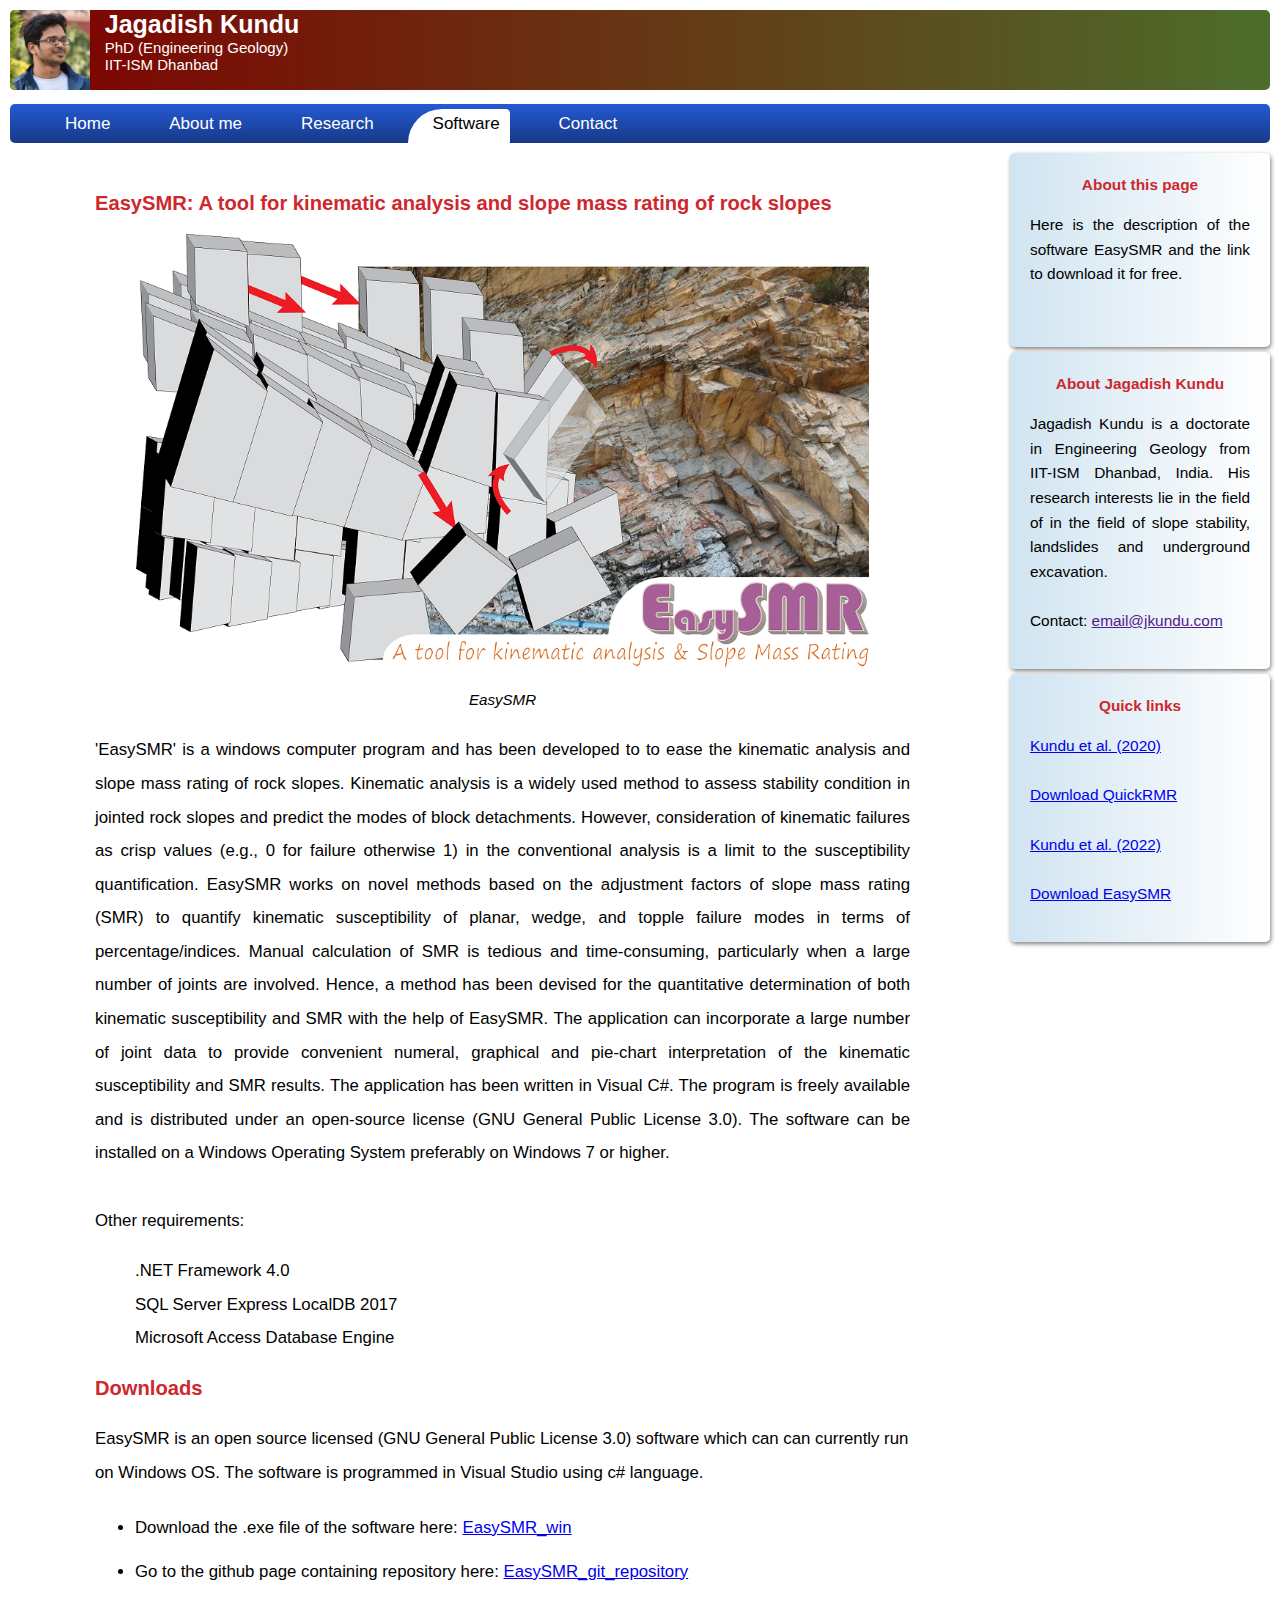
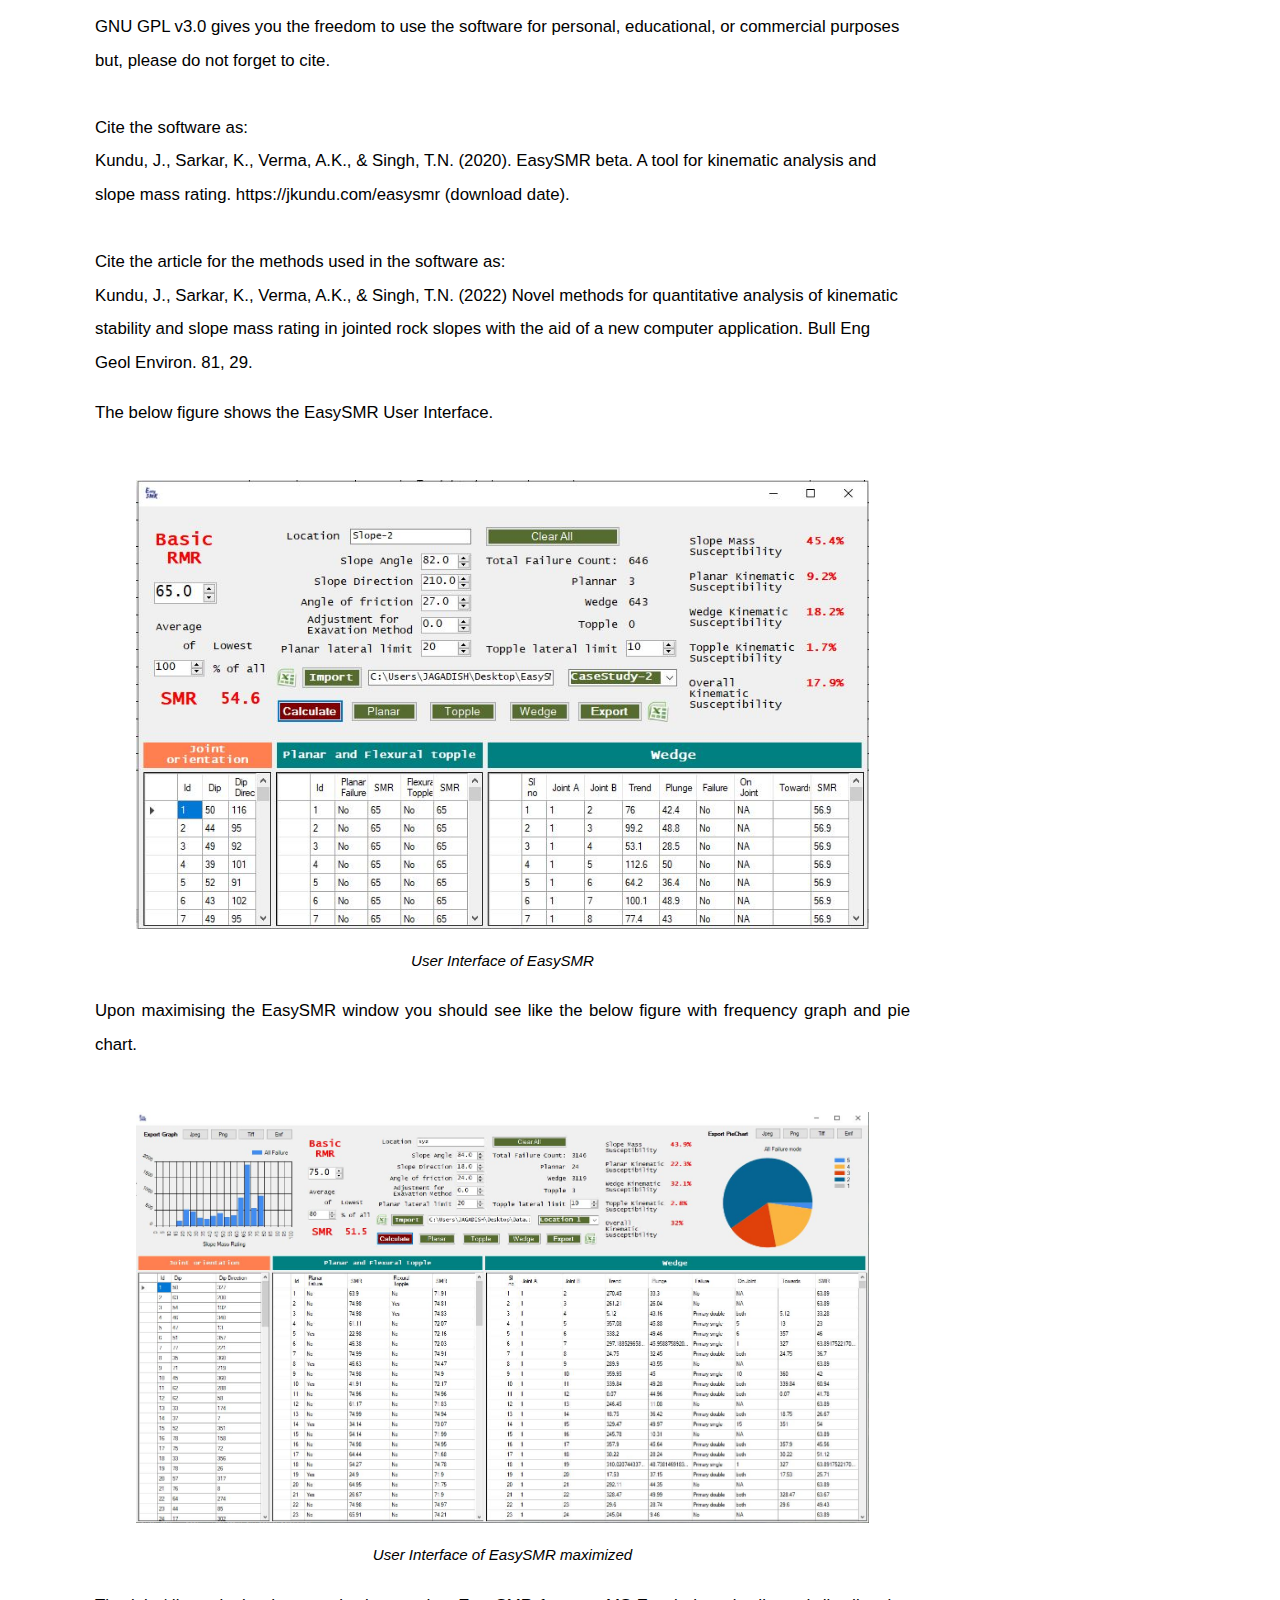
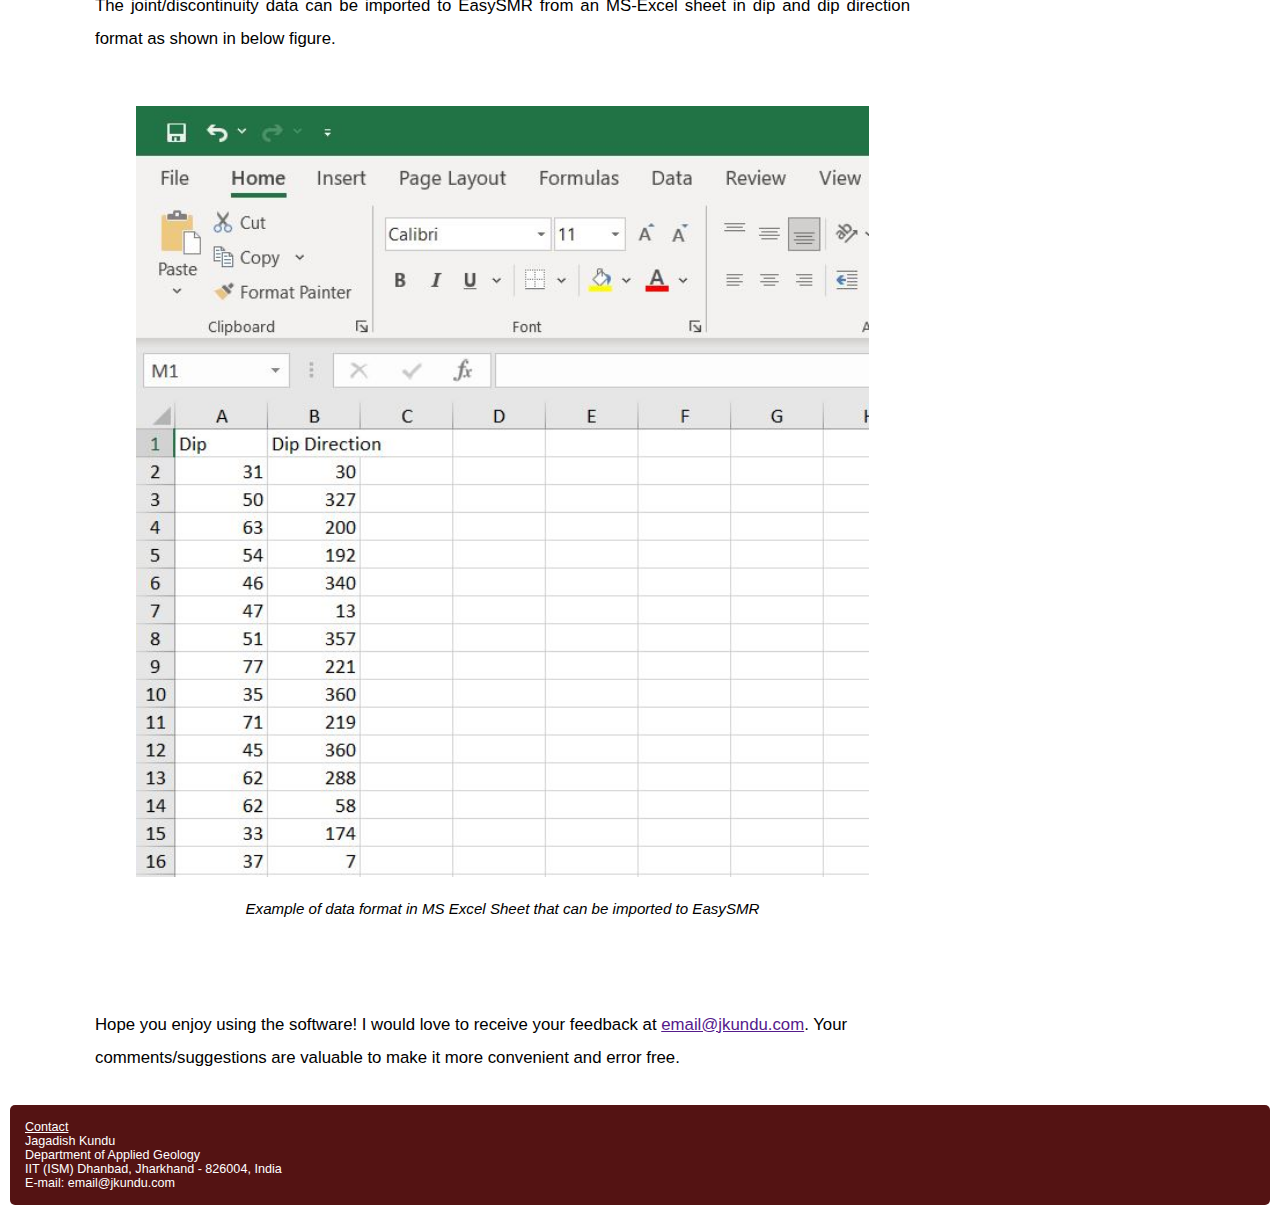
<file: easysmr.html>
<!DOCTYPE html>
 
<html>
 
<head>
<title> EasySMR </title>
		<link type="text/css" rel="stylesheet" href="stylesheet.css">

		<meta name="Description" content="QuickRMR computer application/software for Rock Mass Rating (RMR) continuous functions, Kundu et al. (2020) EasySMR for Slope Mass Rating (SMR) and GISMR (Kinematic analysis and SMR in GIS using Digital Elevation Model - DEM) by Jagadish Kundu."/>
		<meta name="keywords" content="RMR, SMR, QuickRMR, Easysmr, GISMR, Jagadish Kundu"/>
		<meta http-equiv="authors" content = "Jagadish Kundu"/>
		<meta http-equiv="content-language" content = "en-uk"/>
</head>
 
<body>


		<div id = "header">
			<img src = "myphoto.jpg" alt "Jagadish Kundu">
			<h1> Jagadish Kundu <br> </h1>
			<p>	PhD (Engineering Geology)<br>
					IIT-ISM Dhanbad </p>
		
		</div>
		


		<div id = "navbar">
		 
			<ul>
				  <li ><a id ="home" href="index">Home</a></li>
				  <li ><a id ="about" href="about">About me</a></li>
				  <li ><a id ="research" href="research">Research</a></li>
				  <li class = "active"><a id ="software" href="software">Software</a></li>
				  <li ><a id ="contact" href="contact">Contact</a></li>
			</ul>
			<script src="https://code.jquery.com/jquery-3.4.1.js"></script>
			<script type = text/javascript>
			
			$(document).on('click', 'ul li', function() {
				$(this).addClass('active').siblings().removeClass('active')
				)
			
			</script>
			
		 
		</div>
	
	
		
		<div class="sideright">
			<h3 align = "center", "justify" > About this page </h3>
			<p align = "justify"> 
			Here is the description of the software EasySMR and the link to download it for free. <br> <br>
			</p>

		</div>
	
		<div class="sideright">
		
			<h3 align = "center", "justify" > About Jagadish Kundu </h3>
			<p align = "justify"> 
			Jagadish Kundu is a doctorate in Engineering Geology from IIT-ISM Dhanbad, India. His research interests lie in the field of in the field of slope stability, landslides and underground excavation.
			<br> <br>			
			Contact: <a href=""> email@jkundu.com</a>
			</p>

		</div>
	
		<div class="sideright">
		
			<h3 align = "center", "justify" > Quick links </h3>
			<p align = "justify">
			<a href="https://authors.elsevier.com/c/1amX04sPjBg0DD"> Kundu et al. (2020) </a>
			<br> <br> 
			<a href="https://www.dropbox.com/s/lemth5wzm0aat3v/QuickRMR_win.zip?dl=1"> Download QuickRMR </a>
			<br> <br> 
			<a href="https://link.springer.com/epdf/10.1007/s10064-021-02524-8?sharing_token=XHHlveN8YFvDziSMfEGaFfe4RwlQNchNByi7wbcMAY4UTOrRuw_Sk7b31BvNnQRKERjI8tjsFlfhKfpfSem96Jbbqy6n8nOLVnf5ex77O1sl-69QMsg0P4D4Ad-Wd--af-dP_NhU7d63zs_XbSjbRcrCullfSLsqzQk3hCeAtCI%3D"> Kundu et al. (2022) </a>
			<br> <br> 
			<a href="https://www.dropbox.com/s/hhxpfsblzu0scgg/EasySMR_1.0.0_win.rar?dl=1"> Download EasySMR </a>
			</p>

		</div>

		<div class="main">
			<h1> EasySMR: A tool for kinematic analysis and slope mass rating of rock slopes</h1>
				
			<img src = "Splashscreen_EasySMR.png" alt "EasySMR" class="imgcenter">
			<p align = "center" class="caption"> 
			EasySMR </p> 
			
			
			<p align="justify">
			'EasySMR' is a windows computer program and has been developed to 
			to ease the kinematic analysis and slope mass rating of rock slopes.
			Kinematic analysis is a widely used method to assess stability condition in jointed rock slopes and predict the modes of block detachments. 
			However, consideration of kinematic failures as crisp values (e.g., 0 for failure otherwise 1) 
			in the conventional analysis is a limit to the susceptibility quantification. 
			EasySMR works on novel methods based on the adjustment factors of slope mass rating (SMR) 
			to quantify kinematic susceptibility of planar, wedge, and topple failure modes in terms of percentage/indices. 
			Manual calculation of SMR is tedious and time-consuming, particularly when a large number of joints are involved. 
			Hence, a method has been devised for the quantitative determination of both kinematic susceptibility and SMR with the help of EasySMR.
			 The application can incorporate a large number of joint data to provide convenient numeral, 
			graphical and pie-chart interpretation of the kinematic susceptibility and SMR results. The application has been written in Visual C#.
			The program is freely available and is distributed under an open-source license 
			(GNU General Public License 3.0).
			The software can be installed on a Windows Operating System preferably on Windows 7 or higher. <br> <br>
			
			Other requirements: <br> 
			
			<ul>
			.NET Framework 4.0 <br>
			SQL Server Express LocalDB 2017 <br>
			Microsoft Access Database Engine <br>
			</ul>			
			
			<h1> Downloads </h1>
			<p>
			EasySMR is an open source licensed <a https://www.gnu.org/licenses/gpl-3.0.en.html"> (GNU General Public License 3.0) </a>  
			software which can can currently run on Windows OS. The software is programmed in Visual Studio using c# language.
			</p>
			
			<ul>
				<li> Download the .exe file of the software here: <a href="https://www.dropbox.com/s/hhxpfsblzu0scgg/EasySMR_1.0.0_win.rar?dl=1"> EasySMR_win </a> </li>
				<li> Go to the github page containing repository here: <a href="https://github.com/jagadishkundu/EasySMR.git"> EasySMR_git_repository </a> </li>
			
			</ul>
			
			GNU GPL v3.0 gives you the freedom to use the software for personal, educational, or commercial purposes but, please do not forget to cite.
			<br><br>
			Cite the software as: <br>
			
			Kundu, J., Sarkar, K., Verma, A.K., & Singh, T.N. (2020). EasySMR beta. A tool for kinematic analysis and slope mass rating. https://jkundu.com/easysmr (download date).
			<br> <br>
			
			Cite the article for the methods used in the software as: <br>
			Kundu, J., Sarkar, K., Verma, A.K., & Singh, T.N. (2022) Novel methods for quantitative analysis of kinematic stability and slope mass rating in jointed rock slopes with the aid of a new computer application. Bull Eng Geol Environ. 81, 29.

			</p>
			
			

			
			<p align="justify">			
			The below figure shows the EasySMR User Interface. <br> <br>
			</p>			
			
			<img src = "EasySMR_UI.JPG" alt "EasySMR_UI" class="imgcenter">
			<p align = "center" class="caption">
			User Interface of EasySMR </p>
			
			<p align="justify">	
			
			Upon maximising the EasySMR window you should see like the below figure with frequency graph and pie chart. <br> <br>
			
			</p>
			
			<img src = "EasySMR_Maximized_UI.JPG" alt "EasySMR_Maximized_UI" class="imgcenter">
			<p align = "center" class="caption"> User Interface of EasySMR maximized </p>
			
			<p align="justify">			
			The joint/discontinuity data can be imported to EasySMR from an MS-Excel sheet in dip and dip direction format as shown in below figure. <br> <br>
			</p>			
			
			<img src = "EasySMR_format1.JPG" alt "EasySMR_Excel" class="imgcenter">
			<p align = "center" class="caption">
			Example of data format in MS Excel Sheet that can be imported to EasySMR </p>
			
		<br> <br>Hope you enjoy using the software! I would love to receive your feedback at <a href=""> email@jkundu.com</a>. 
				Your comments/suggestions are valuable to make it more convenient and error free.

		</div>
	
		<div id = "footer">
		<p align= "left">
		<u> Contact</u> <br>
			Jagadish Kundu <br> 
			Department of Applied Geology <br>
			IIT (ISM) Dhanbad, Jharkhand - 826004, India <br>
			E-mail:	email@jkundu.com <br>
		</p>
		
		</div>
	
	
</body>
 
</html>
</file>
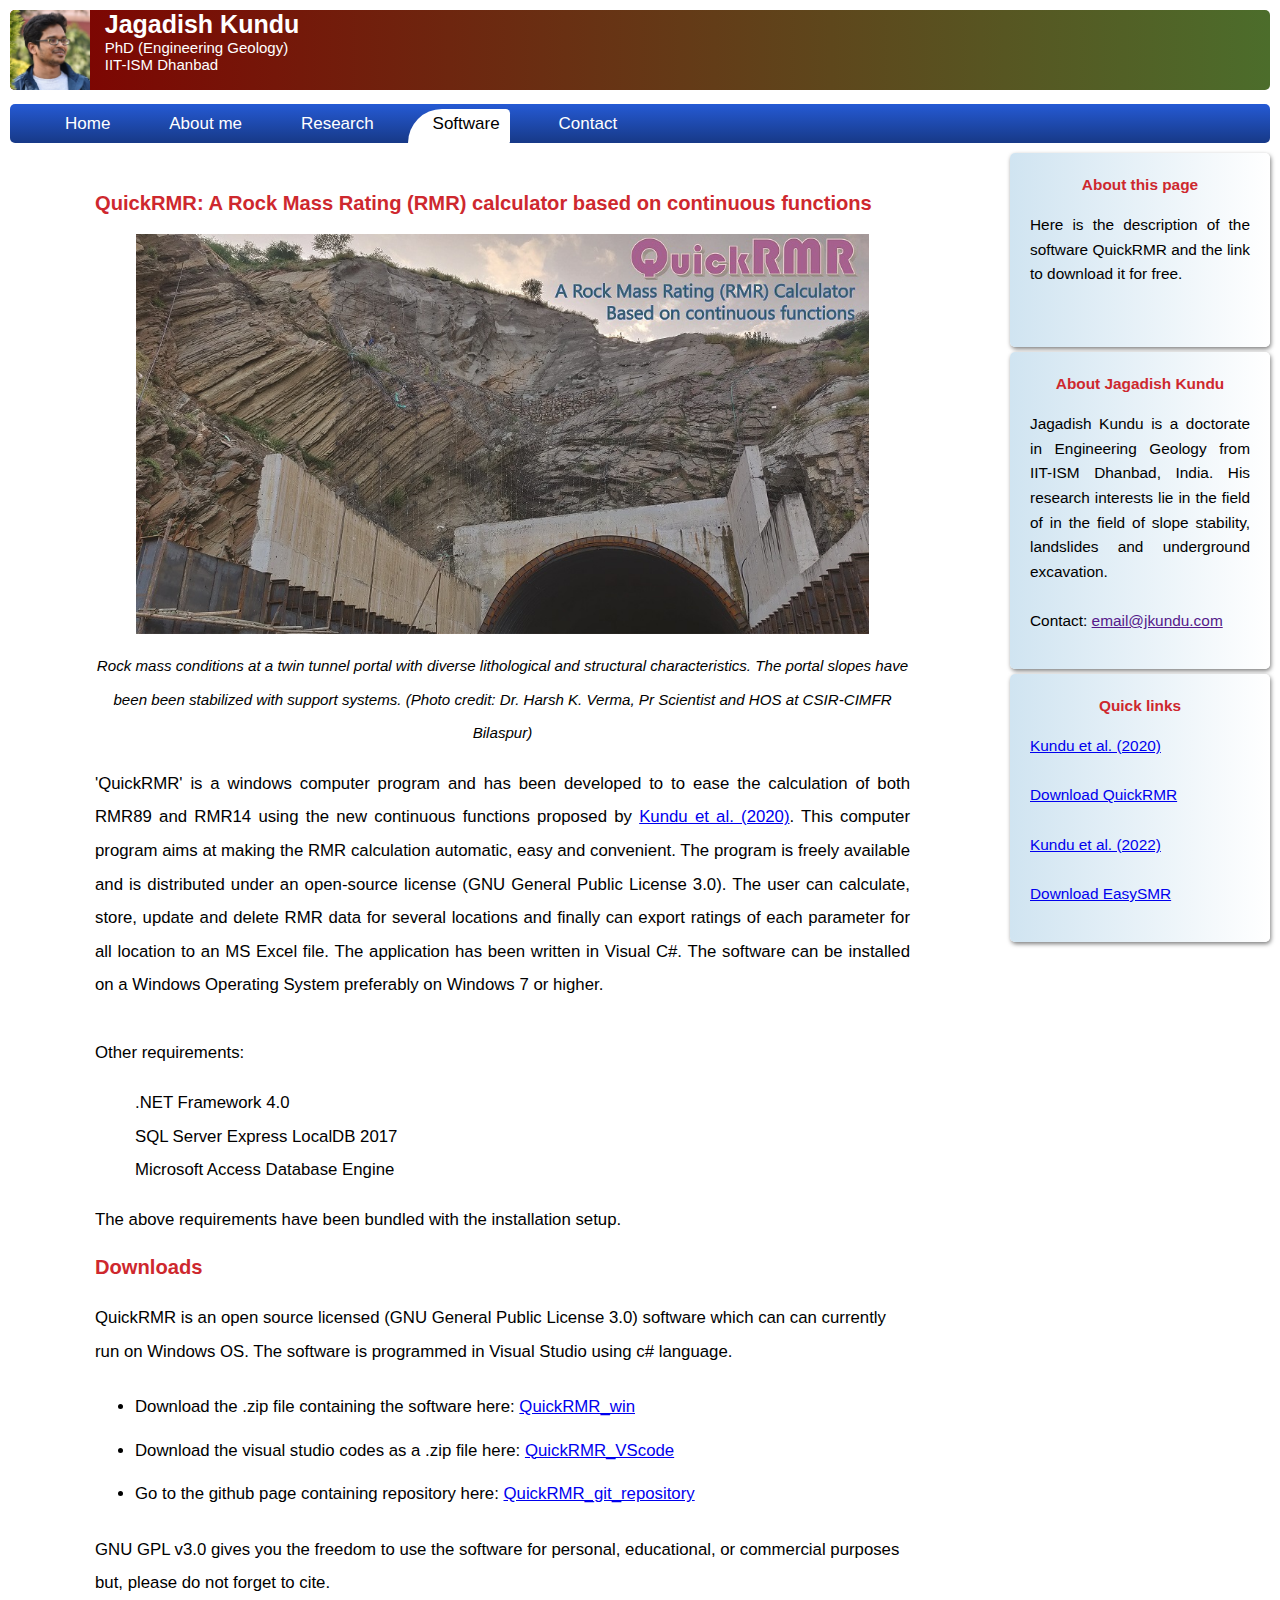
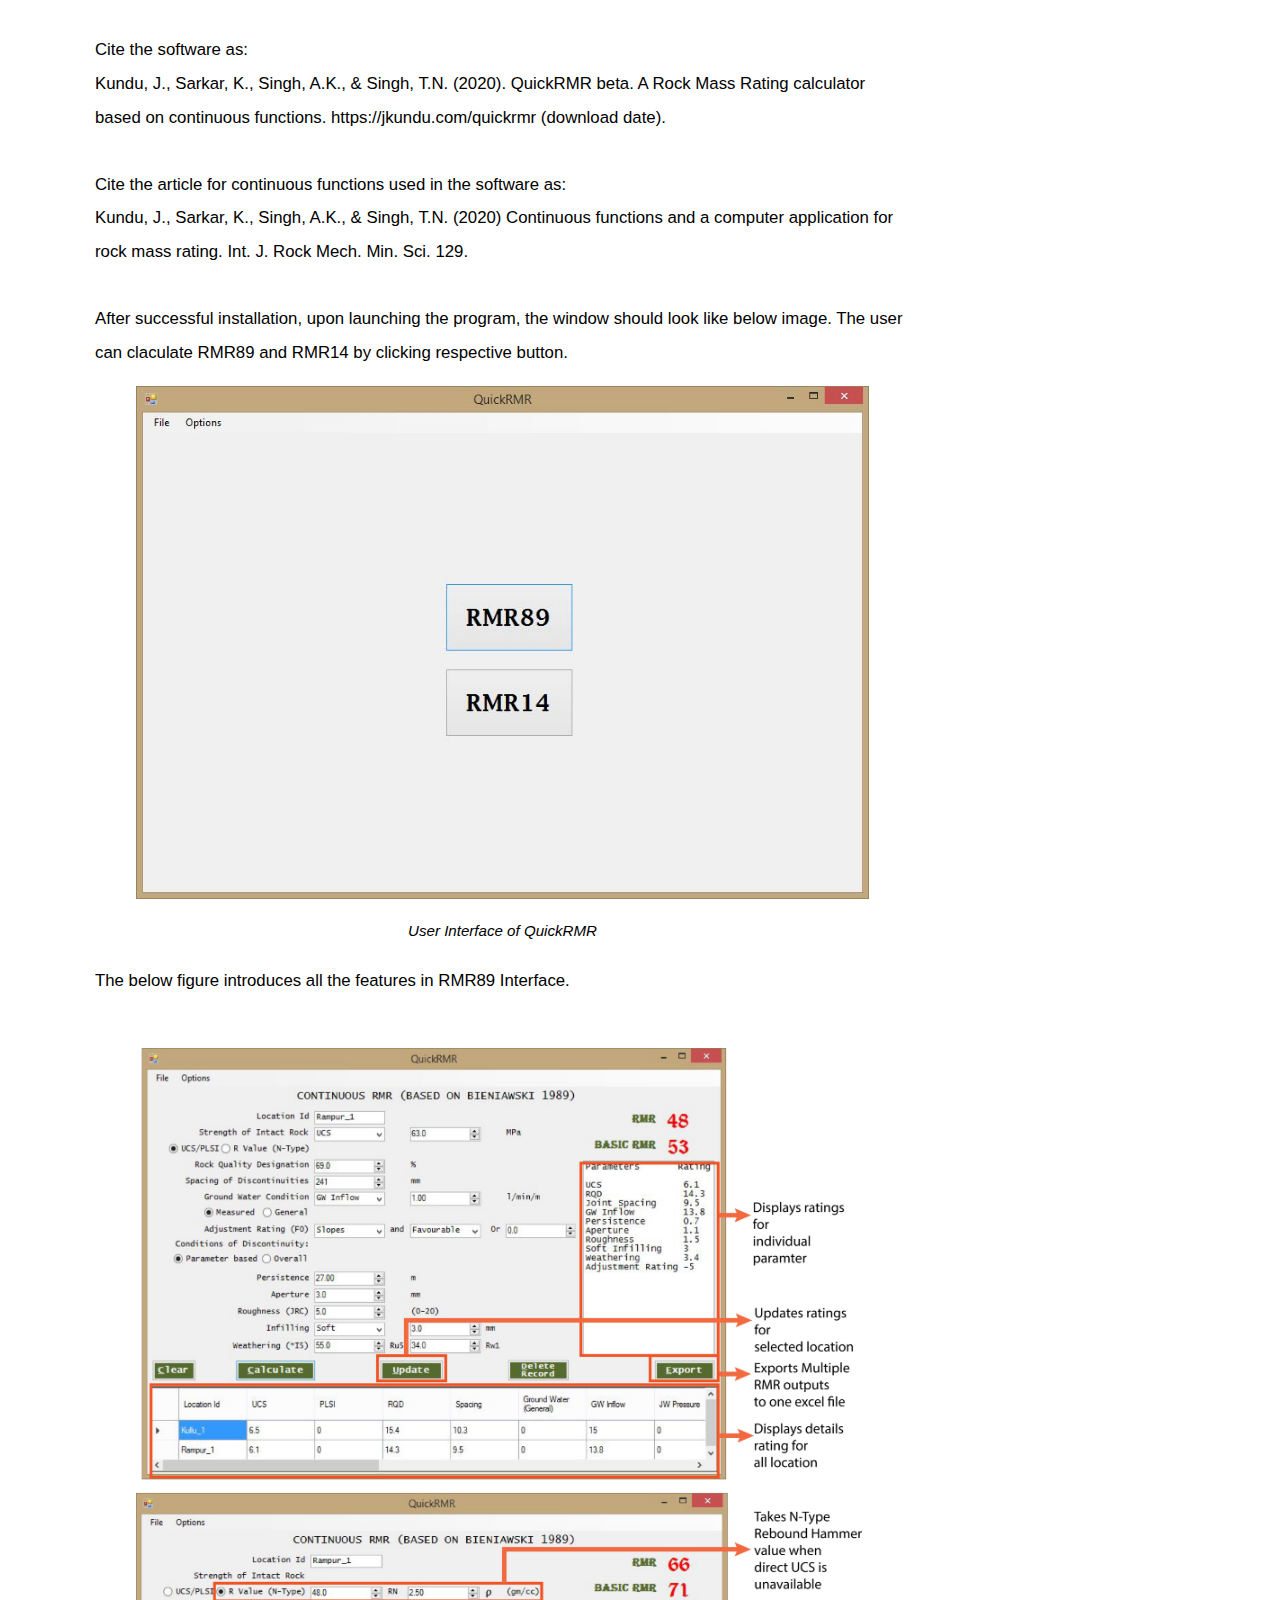
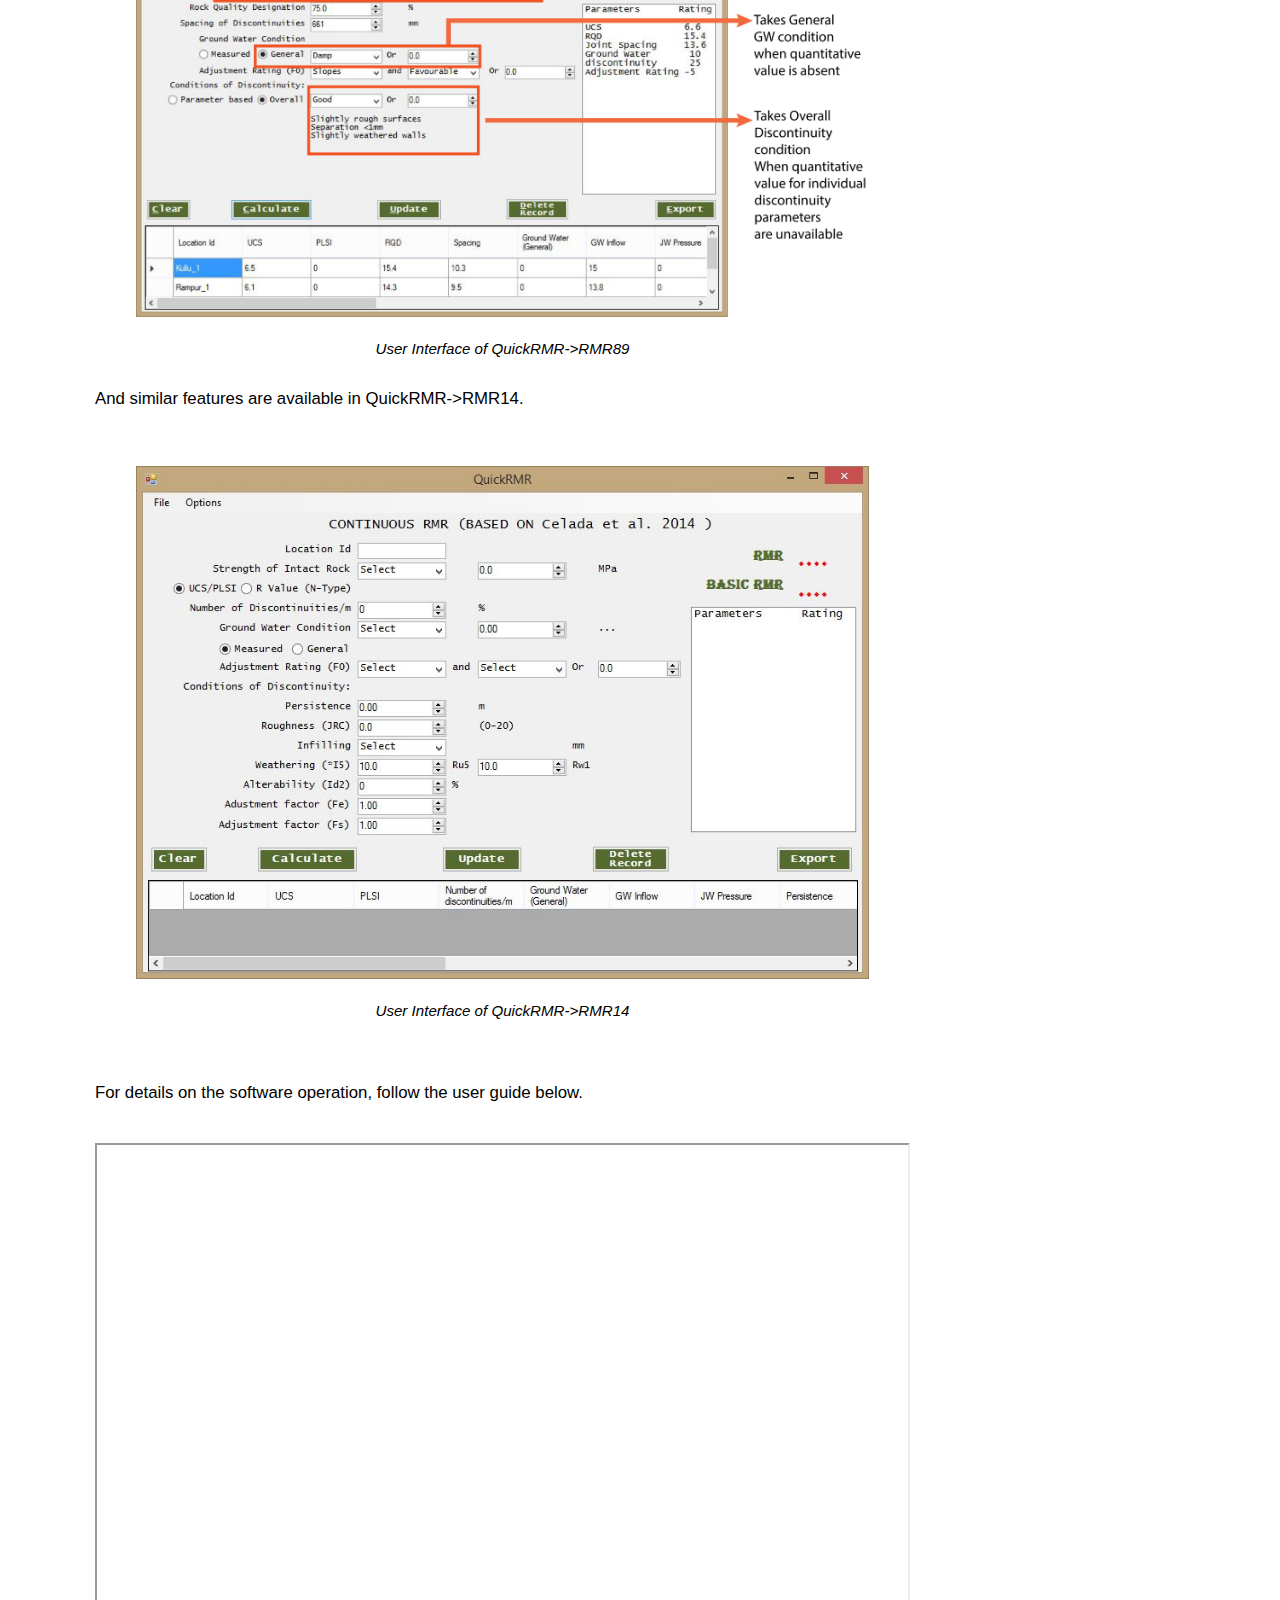
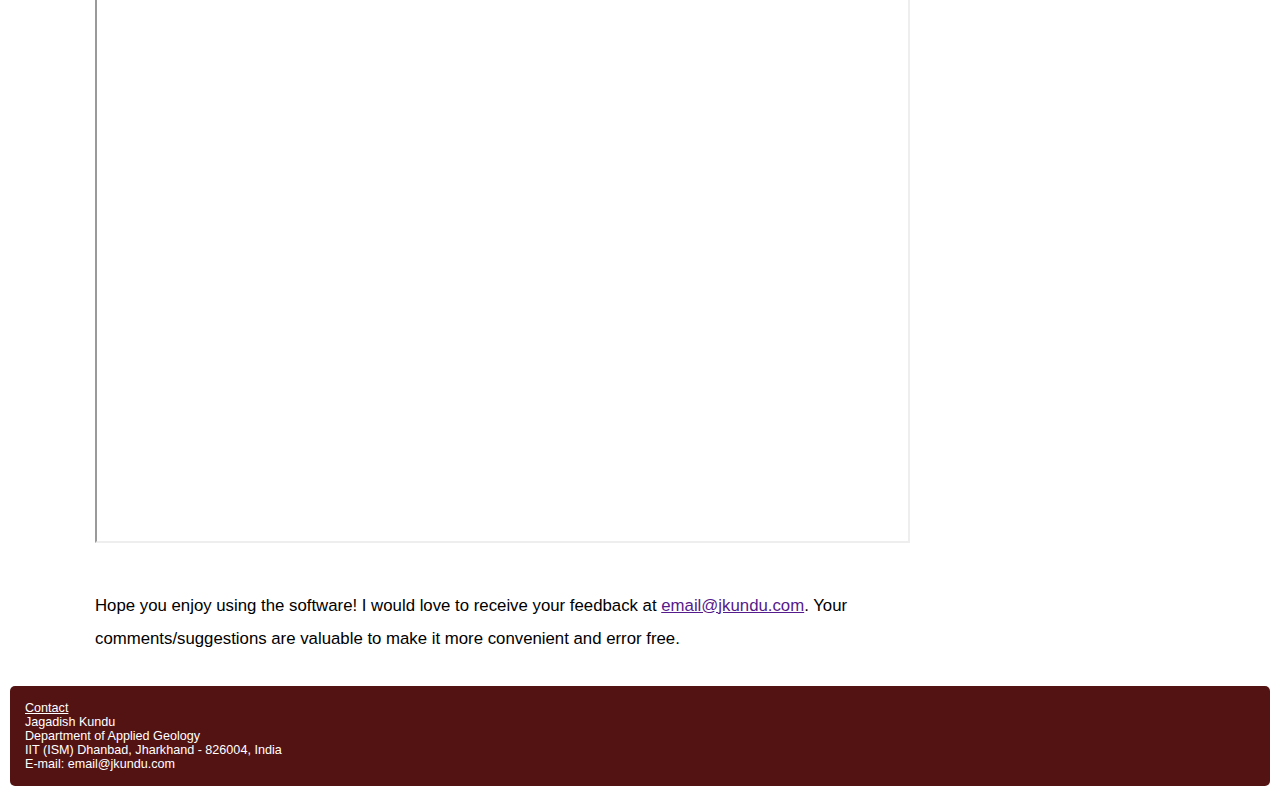
<file: quickrmr.html>
<!DOCTYPE html>
 
<html>
 
<head>
<title> QuickRMR </title>
		<link type="text/css" rel="stylesheet" href="stylesheet.css">

		<meta name="Description" content="QuickRMR computer application/software for Rock Mass Rating (RMR) continuous functions, Kundu et al. (2020) EasySMR for Slope Mass Rating (SMR) and GISMR (Kinematic analysis and SMR in GIS using Digital Elevation Model - DEM) by Jagadish Kundu."/>
		<meta name="keywords" content="RMR, SMR, QuickRMR, Easysmr, GISMR, Jagadish Kundu"/>
		<meta http-equiv="authors" content = "Jagadish Kundu"/>
		<meta http-equiv="content-language" content = "en-uk"/>
</head>
 
<body>


		<div id = "header">
			<img src = "myphoto.jpg" alt "Jagadish Kundu">
			<h1> Jagadish Kundu <br> </h1>
			<p>	PhD (Engineering Geology)<br>
					IIT-ISM Dhanbad </p>
		
		</div>
		


		<div id = "navbar">
		 
			<ul>
				  <li ><a id ="home" href="index">Home</a></li>
				  <li ><a id ="about" href="about">About me</a></li>
				  <li ><a id ="research" href="research">Research</a></li>
				  <li class = "active"><a id ="software" href="software">Software</a></li>
				  <li ><a id ="contact" href="contact">Contact</a></li>
			</ul>
			<script src="https://code.jquery.com/jquery-3.4.1.js"></script>
			<script type = text/javascript>
			
			$(document).on('click', 'ul li', function() {
				$(this).addClass('active').siblings().removeClass('active')
				)
			
			</script>
			
		 
		</div>
	
	
		
		<div class="sideright">
			<h3 align = "center", "justify" > About this page </h3>
			<p align = "justify"> 
			Here is the description of the software QuickRMR and the link to download it for free. <br> <br>
			</p>

		</div>
	
		<div class="sideright">
		
			<h3 align = "center", "justify" > About Jagadish Kundu </h3>
			<p align = "justify"> 
			Jagadish Kundu is a doctorate in Engineering Geology from IIT-ISM Dhanbad, India. His research interests lie in the field of in the field of slope stability, landslides and underground excavation.
			<br> <br>			
			Contact: <a href=""> email@jkundu.com</a>
			</p>

		</div>
	
		<div class="sideright">
		
			<h3 align = "center", "justify" > Quick links </h3>
			<p align = "justify">
			<a href="https://authors.elsevier.com/c/1amX04sPjBg0DD"> Kundu et al. (2020) </a>
			<br> <br> 
			<a href="https://www.dropbox.com/s/lemth5wzm0aat3v/QuickRMR_win.zip?dl=1"> Download QuickRMR </a>
			<br> <br> 
			<a href="https://link.springer.com/epdf/10.1007/s10064-021-02524-8?sharing_token=XHHlveN8YFvDziSMfEGaFfe4RwlQNchNByi7wbcMAY4UTOrRuw_Sk7b31BvNnQRKERjI8tjsFlfhKfpfSem96Jbbqy6n8nOLVnf5ex77O1sl-69QMsg0P4D4Ad-Wd--af-dP_NhU7d63zs_XbSjbRcrCullfSLsqzQk3hCeAtCI%3D"> Kundu et al. (2022) </a>
			<br> <br> 
			<a href="https://www.dropbox.com/s/hhxpfsblzu0scgg/EasySMR_1.0.0_win.rar?dl=1"> Download EasySMR </a>
			</p>

		</div>

		<div class="main">
			<h1> QuickRMR: A Rock Mass Rating (RMR) calculator based on continuous functions </h1>
				
				<img src = "SplashScreen.jpg" alt "Tunnel portal" class="imgcenter">
				<p align = "center" class="caption" > 
				Rock mass conditions at a twin tunnel portal with 
				diverse lithological and structural characteristics. 
				The portal slopes have been been stabilized with support systems. 
				(Photo credit: Dr. Harsh K. Verma, Pr Scientist and HOS at CSIR-CIMFR Bilaspur) 
				</p>
			<p align="justify">
			'QuickRMR' is a windows computer program and has been developed to 
			to ease the calculation of both RMR89 and RMR14 using the new continuous functions 
			proposed by <a href="https://authors.elsevier.com/c/1amX04sPjBg0DD">Kundu et al. (2020)</a>. This computer program aims at making 
			the RMR calculation automatic, easy and convenient. The program is 
			freely available and is distributed under an open-source license 
			(GNU General Public License 3.0). The user
			can calculate, store, update and delete RMR data for several locations 
			and finally can export ratings of each parameter for all location to
			an MS Excel file. The application has been written in Visual C#.
			
			The software can be installed on a Windows Operating System preferably on Windows 7 or higher. <br> <br>
			
			Other requirements: <br> 
			
			<ul>
			.NET Framework 4.0 <br>
			SQL Server Express LocalDB 2017 <br>
			Microsoft Access Database Engine <br>
			</ul>			
			
			The above requirements have been bundled with the installation setup.<br>
			
			<h1> Downloads </h1>
			<p>
			QuickRMR is an open source licensed <a https://www.gnu.org/licenses/gpl-3.0.en.html"> (GNU General Public License 3.0) </a>  
			software which can can currently run on Windows OS. The software is programmed in Visual Studio using c# language.
			</p>
			
			<ul>
				<li> Download the .zip file containing the software here: <a href="https://www.dropbox.com/s/lemth5wzm0aat3v/QuickRMR_win.zip?dl=1"> QuickRMR_win </a> </li>
				<li> Download the visual studio codes as a .zip file here: <a href="https://github.com/jagadishkundu/QuickRMR/zipball/master/"> QuickRMR_VScode </a> </li>
				<li> Go to the github page containing repository here: <a href="https://github.com/jagadishkundu/QuickRMR/"> QuickRMR_git_repository </a> </li>
			
			</ul>
			
			GNU GPL v3.0 gives you the freedom to use the software for personal, educational, or commercial purposes but, please do not forget to cite.
			<br><br>
			Cite the software as: <br>
			
			Kundu, J., Sarkar, K., Singh, A.K., & Singh, T.N. (2020). QuickRMR beta. A Rock Mass Rating calculator based on continuous functions. https://jkundu.com/quickrmr (download date).
			<br> <br>
			
			Cite the article for continuous functions  used in the software as: <br>
			Kundu, J., Sarkar, K., Singh, A.K., & Singh, T.N. (2020) Continuous functions and a computer application for rock mass rating. Int. J. Rock Mech. Min. Sci. 129.

			<br><br>
			After successful installation, upon launching the program, the window should look like below image. The user can claculate RMR89 and RMR14 by clicking respective button.
			
			</p>
			
			
			<img src = "QuickRMR_Front.jpg" alt "QuickRMR" class="imgcenter">
			<p align = "center" class="caption"> 
			User Interface of QuickRMR </p> 
			
			<p align="justify">			
			The below figure introduces all the features in RMR89 Interface. <br> <br>
			</p>
			
			
			
			<img src = "RMR89.jpg" alt "QuickRMR_RMR89" class="imgcenter">
			<p align = "center" class="caption">
			User Interface of QuickRMR->RMR89 </p>
			
			<p align="justify">	
			
			And similar features are available in QuickRMR->RMR14. <br> <br>
			
			</p>
			
			<img src = "QuickRMR14.jpg" alt "QuickRMR_RMR14" class="imgcenter">
			<p align = "center" class="caption"> User Interface of QuickRMR->RMR14 </p>
			
			<br>
			For details on the software operation, follow the user guide below.
			<br> <br>
			<iframe src="User_Guide.pdf" width="100%" height="1000px"> </iframe>
			
		<br> <br>Hope you enjoy using the software! I would love to receive your feedback at <a href=""> email@jkundu.com</a>. 
				Your comments/suggestions are valuable to make it more convenient and error free.

		</div>
	
		<div id = "footer">
		<p align= "left">
		<u> Contact</u> <br>
			Jagadish Kundu <br> 
			Department of Applied Geology <br>
			IIT (ISM) Dhanbad, Jharkhand - 826004, India <br>
			E-mail:	email@jkundu.com <br>
		</p>
		
		</div>
	
	
</body>
 
</html>
</file>
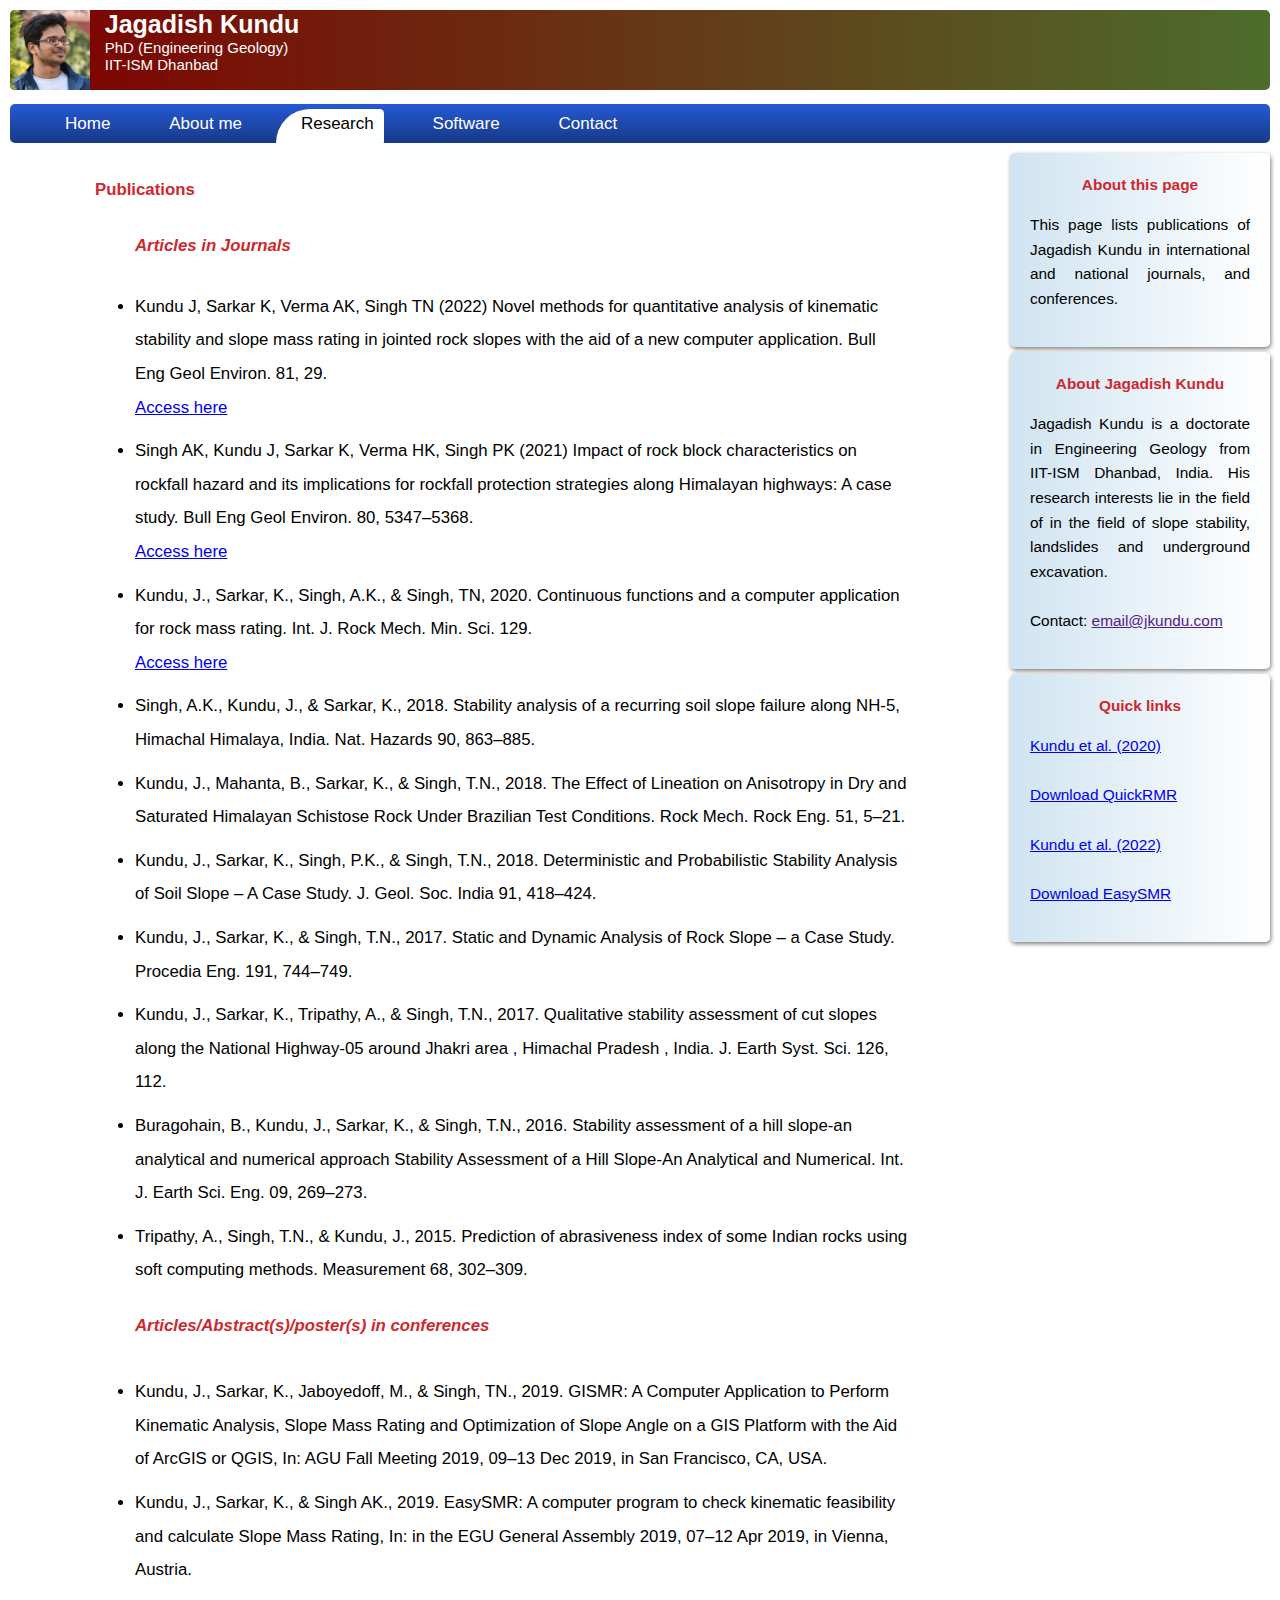
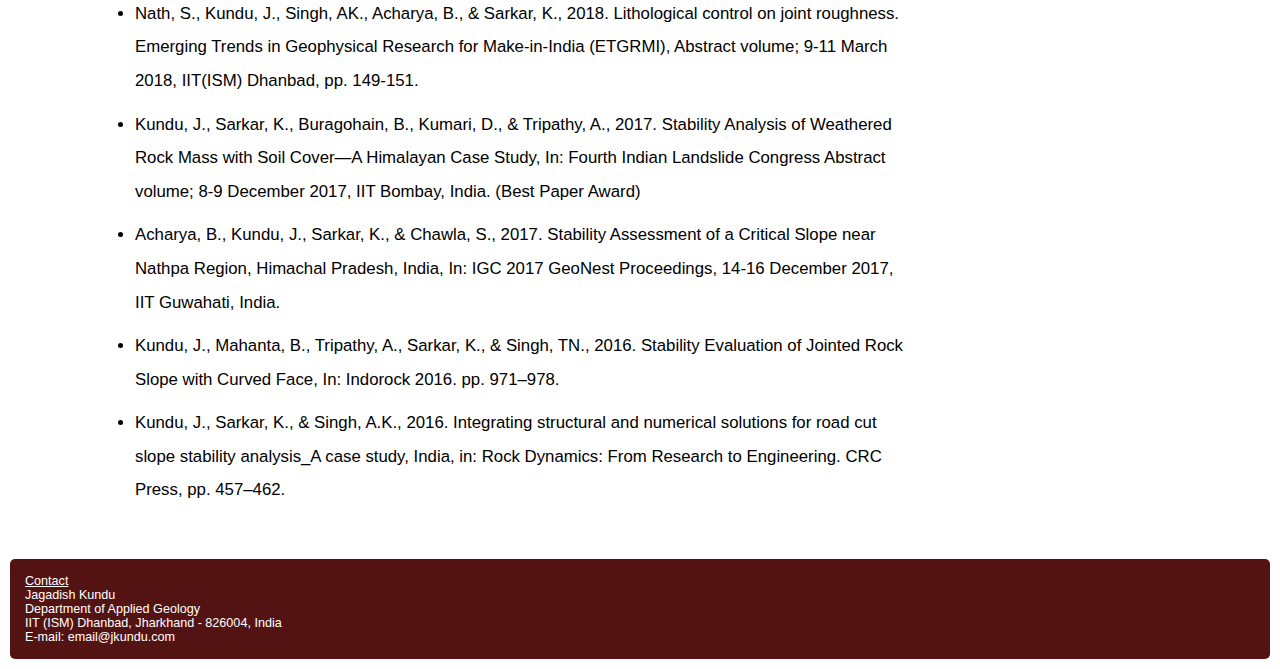
<file: research.html>
<!DOCTYPE html>
 
<html>
 
<head>
<title> Research </title>
<link type="text/css" rel="stylesheet" href="stylesheet.css">

		<meta name="Description" content="QuickRMR computer application/software for Rock Mass Rating (RMR) continuous functions, Kundu et al. (2020) EasySMR for Slope Mass Rating (SMR) and GISMR (Kinematic analysis and SMR in GIS using Digital Elevation Model - DEM) by Jagadish Kundu."/>
		<meta name="keywords" content="RMR, SMR, QuickRMR, Easysmr, GISMR, Jagadish Kundu"/>
		<meta http-equiv="authors" content = "Jagadish Kundu"/>
		<meta http-equiv="content-language" content = "en-uk"/>
</head>
 
<body>


		<div id = "header">
			<img src = "myphoto.jpg" alt "Jagadish Kundu">
			<h1> Jagadish Kundu <br> </h1>
			<p>	PhD (Engineering Geology)<br>
					IIT-ISM Dhanbad </p>
		
		</div>
		


		<div id = "navbar">
		 
			<ul>
				  <li ><a id ="home" href="index">Home</a></li>
				  <li ><a id ="about" href="about">About me</a></li>
				  <li class = "active"><a id ="research" href="research">Research</a></li>
				  <li ><a id ="software" href="software">Software</a></li>
				  <li ><a id ="contact" href="contact">Contact</a></li>
			</ul>
			<script src="https://code.jquery.com/jquery-3.4.1.js"></script>
			<script type = text/javascript>
			
			$(document).on('click', 'ul li', function() {
				$(this).addClass('active').siblings().removeClass('active')
				)
			
			</script>
			
		 
		</div>
	
	
		
		<div class="sideright">
			<h3 align = "center", "justify" > About this page </h3>
			<p align = "justify"> 
			This page lists publications of Jagadish Kundu in international and national journals, and conferences.
			</p>

		</div>
	
		<div class="sideright">
		
			<h3 align = "center", "justify" > About Jagadish Kundu </h3>
			<p align = "justify"> 
			Jagadish Kundu is a doctorate in Engineering Geology from IIT-ISM Dhanbad, India. His research interests lie in the field of in the field of slope stability, landslides and underground excavation.
			
			<br> <br>			
			Contact: <a href=""> email@jkundu.com</a>
			</p>

		</div>
	
		<div class="sideright">
		
			<h3 align = "center", "justify" > Quick links </h3>
			<p align = "justify"> 
			<a href="https://authors.elsevier.com/c/1amX04sPjBg0DD"> Kundu et al. (2020) </a> 
			<br> <br>
			<a href="https://www.dropbox.com/s/lemth5wzm0aat3v/QuickRMR_win.zip?dl=1"> Download QuickRMR </a>
			<br> <br> 
			<a href="https://link.springer.com/epdf/10.1007/s10064-021-02524-8?sharing_token=XHHlveN8YFvDziSMfEGaFfe4RwlQNchNByi7wbcMAY4UTOrRuw_Sk7b31BvNnQRKERjI8tjsFlfhKfpfSem96Jbbqy6n8nOLVnf5ex77O1sl-69QMsg0P4D4Ad-Wd--af-dP_NhU7d63zs_XbSjbRcrCullfSLsqzQk3hCeAtCI%3D"> Kundu et al. (2022) </a>
			<br> <br> 
			<a href="https://www.dropbox.com/s/hhxpfsblzu0scgg/EasySMR_1.0.0_win.rar?dl=1"> Download EasySMR </a>
			</p>

		</div>
		

		<div class="main">
			<h3> Publications </h3>

			<p align="justify">
			
			<ul>
			<h4> Articles in Journals </h4>
				<li>Kundu J, Sarkar K, Verma AK, Singh TN (2022) Novel methods for quantitative analysis of kinematic stability and slope mass rating in jointed rock slopes with the aid of a new computer application. Bull Eng Geol Environ. 81, 29. <br> <a href="https://link.springer.com/epdf/10.1007/s10064-021-02524-8?sharing_token=XHHlveN8YFvDziSMfEGaFfe4RwlQNchNByi7wbcMAY4UTOrRuw_Sk7b31BvNnQRKERjI8tjsFlfhKfpfSem96Jbbqy6n8nOLVnf5ex77O1sl-69QMsg0P4D4Ad-Wd--af-dP_NhU7d63zs_XbSjbRcrCullfSLsqzQk3hCeAtCI%3D"> Access here </a> <br>
				<li>Singh AK, Kundu J, Sarkar K, Verma HK, Singh PK (2021) Impact of rock block characteristics on rockfall hazard and its implications for rockfall protection strategies along Himalayan highways: A case study. Bull Eng Geol Environ. 80, 5347–5368. <br> <a href="https://doi.org/10.1007/s10064-021-02288-1"> Access here </a> <br>
				<li>Kundu, J., Sarkar, K., Singh, A.K., & Singh, TN, 2020. Continuous functions and a computer application for rock mass rating. Int. J. Rock Mech. Min. Sci. 129. <br> <a href="https://authors.elsevier.com/c/1amX04sPjBg0DD"> Access here </a> <br>
				<li>Singh, A.K., Kundu, J., & Sarkar, K., 2018. Stability analysis of a recurring soil slope failure along NH-5, Himachal Himalaya, India. Nat. Hazards 90, 863–885.
				<li>Kundu, J., Mahanta, B., Sarkar, K., & Singh, T.N., 2018. The Effect of Lineation on Anisotropy in Dry and Saturated Himalayan Schistose Rock Under Brazilian Test Conditions. Rock Mech. Rock Eng. 51, 5–21.
				<li>Kundu, J., Sarkar, K., Singh, P.K., & Singh, T.N., 2018. Deterministic and Probabilistic Stability Analysis of Soil Slope – A Case Study. J. Geol. Soc. India 91, 418–424.
				<li>Kundu, J., Sarkar, K., & Singh, T.N., 2017. Static and Dynamic Analysis of Rock Slope – a Case Study. Procedia Eng. 191, 744–749.
				<li>Kundu, J., Sarkar, K., Tripathy, A., & Singh, T.N., 2017. Qualitative stability assessment of cut slopes along the National Highway-05 around Jhakri area , Himachal Pradesh , India. J. Earth Syst. Sci. 126, 112.
				<li>Buragohain, B., Kundu, J., Sarkar, K., & Singh, T.N., 2016. Stability assessment of a hill slope-an analytical and numerical approach Stability Assessment of a Hill Slope-An Analytical and Numerical. Int. J. Earth Sci. Eng. 09, 269–273.
				<li>Tripathy, A., Singh, T.N., & Kundu, J., 2015. Prediction of abrasiveness index of some Indian rocks using soft computing methods. Measurement 68, 302–309.

			<h4> Articles/Abstract(s)/poster(s) in conferences </h4> 
			
				<li>Kundu, J., Sarkar, K., Jaboyedoff, M., & Singh, TN., 2019. GISMR: A Computer Application to Perform Kinematic Analysis, Slope Mass Rating and Optimization of Slope Angle on a GIS Platform with the Aid of ArcGIS or QGIS, In: AGU Fall Meeting 2019, 09–13 Dec 2019, in San Francisco, CA, USA.
				<li>Kundu, J., Sarkar, K., & Singh AK., 2019. EasySMR: A computer program to check kinematic feasibility and calculate Slope Mass Rating, In: in the EGU General Assembly 2019, 07–12 Apr 2019, in Vienna, Austria.
				<li>Nath, S., Kundu, J., Singh, AK., Acharya, B., & Sarkar, K., 2018. Lithological control on joint roughness. Emerging Trends in Geophysical Research for Make-in-India (ETGRMI), Abstract volume; 9-11 March 2018, IIT(ISM) Dhanbad, pp. 149-151.
				<li>Kundu, J., Sarkar, K., Buragohain, B., Kumari, D., & Tripathy, A., 2017. Stability Analysis of Weathered Rock Mass with Soil Cover—A Himalayan Case Study, In: Fourth Indian Landslide Congress Abstract volume; 8-9 December 2017, IIT Bombay, India. (Best Paper Award)
				<li>Acharya, B., Kundu, J., Sarkar, K., & Chawla, S., 2017. Stability Assessment of a Critical Slope near Nathpa Region, Himachal Pradesh, India, In: IGC 2017 GeoNest Proceedings, 14-16 December 2017, IIT Guwahati, India.
				<li>Kundu, J., Mahanta, B., Tripathy, A., Sarkar, K., & Singh, TN., 2016. Stability Evaluation of Jointed Rock Slope with Curved Face, In: Indorock 2016. pp. 971–978.				
				<li>Kundu, J., Sarkar, K., & Singh, A.K., 2016. Integrating structural and numerical solutions for road cut slope stability analysis_A case study, India, in: Rock Dynamics: From Research to Engineering. CRC Press, pp. 457–462.
				
			</ul>
				 
				 
			</p>


		</div>
	
		<div id = "footer">
		<p align= "left">
		<u> Contact</u> <br>
			Jagadish Kundu <br> 
			Department of Applied Geology <br>
			IIT (ISM) Dhanbad, Jharkhand - 826004, India <br>
			E-mail:	email@jkundu.com <br>
		</p>
		
		</div>
	
	
</body>
 
</html>
</file>
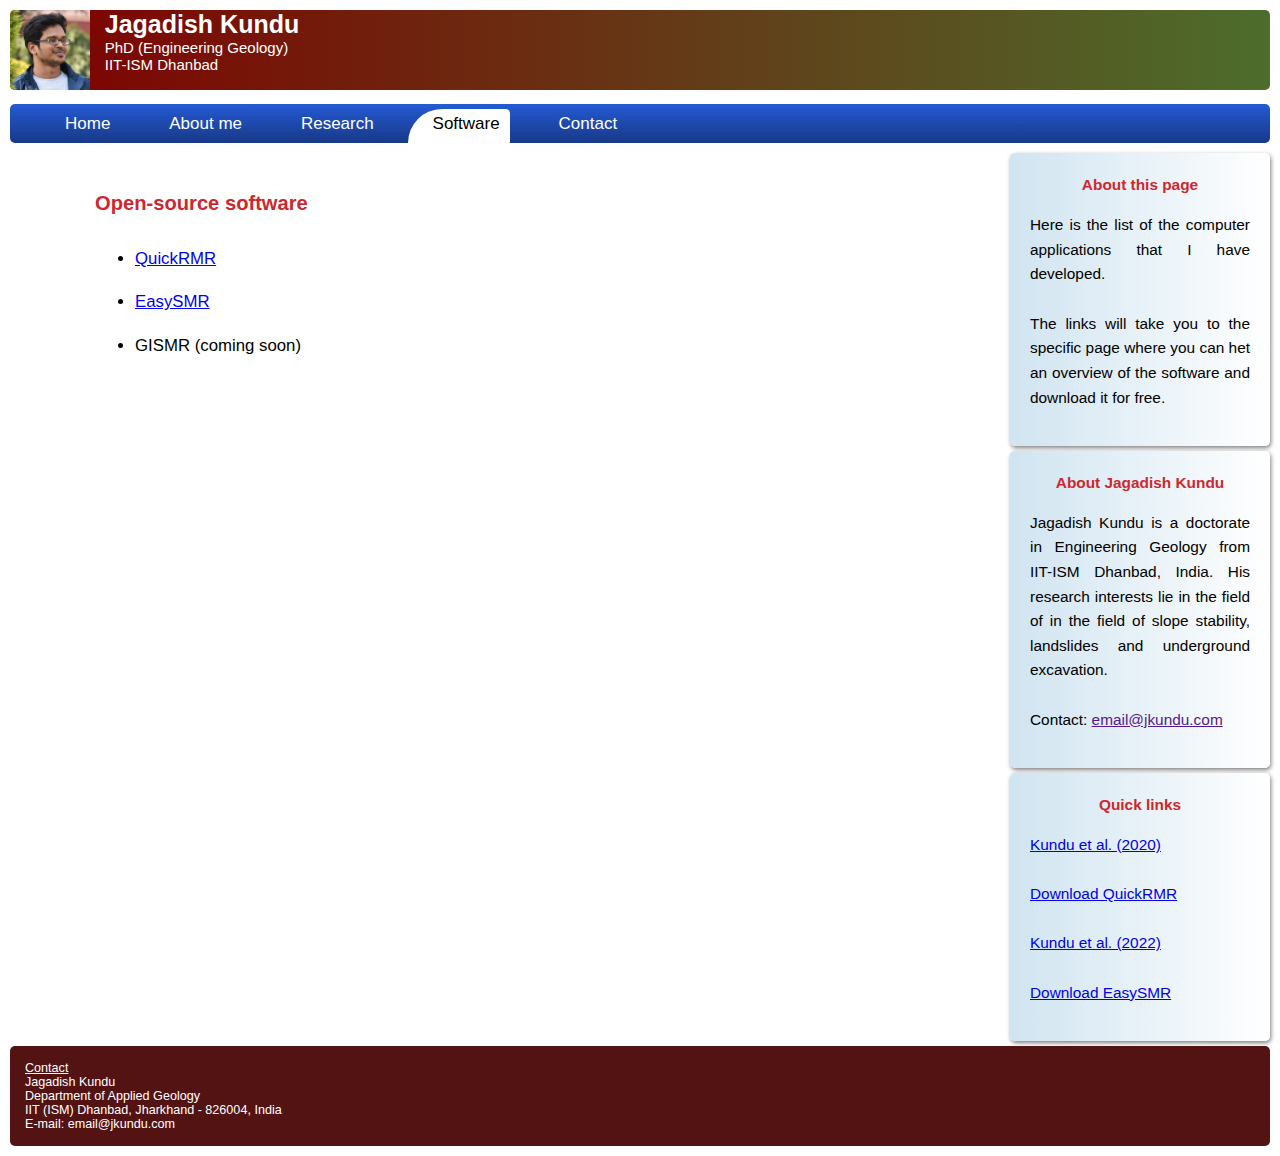
<file: software.html>
<!DOCTYPE html>
 
<html>
 
<head>
<title> Software </title>
		<link type="text/css" rel="stylesheet" href="stylesheet.css">

		<meta name="Description" content="QuickRMR computer application/software for Rock Mass Rating (RMR) continuous functions, Kundu et al. (2020) EasySMR for Slope Mass Rating (SMR) and GISMR (Kinematic analysis and SMR in GIS using Digital Elevation Model - DEM) by Jagadish Kundu."/>
		<meta name="keywords" content="RMR, SMR, QuickRMR, Easysmr, GISMR, Jagadish Kundu"/>
		<meta http-equiv="authors" content = "Jagadish Kundu"/>
		<meta http-equiv="content-language" content = "en-uk"/>
</head>
 
<body>


		<div id = "header">
			<img src = "myphoto.jpg" alt "Jagadish Kundu">
			<h1> Jagadish Kundu <br> </h1>
			<p>	PhD (Engineering Geology)<br>
					IIT-ISM Dhanbad </p>
		
		</div>
		


		<div id = "navbar">
		 
			<ul>
				  <li ><a id ="home" href="index">Home</a></li>
				  <li ><a id ="about" href="about">About me</a></li>
				  <li ><a id ="research" href="research">Research</a></li>
				  <li class = "active"><a id ="software" href="software">Software</a></li>
				  <li ><a id ="contact" href="contact">Contact</a></li>
			</ul>
			<script src="https://code.jquery.com/jquery-3.4.1.js"></script>
			<script type = text/javascript>
			
			$(document).on('click', 'ul li', function() {
				$(this).addClass('active').siblings().removeClass('active')
				)
			
			</script>
			
		 
		</div>
	
	
		
		<div class="sideright">
			<h3 align = "center", "justify" > About this page </h3>
			<p align = "justify"> 
			Here is the list of the computer applications that I have developed. <br> <br>
			The links will take you to the specific page where you can het an overview of the software and download it for free.
			</p>

		</div>
	
		<div class="sideright">
		
			<h3 align = "center", "justify" > About Jagadish Kundu </h3>
			<p align = "justify"> 
			Jagadish Kundu is a doctorate in Engineering Geology from IIT-ISM Dhanbad, India. His research interests lie in the field of in the field of slope stability, landslides and underground excavation.
			<br> <br>			
			Contact: <a href=""> email@jkundu.com</a>
			
			</p>

		</div>
	
		<div class="sideright">
		
			<h3 align = "center", "justify" > Quick links </h3>
			<p align = "justify"> 
			<a href="https://authors.elsevier.com/c/1amX04sPjBg0DD"> Kundu et al. (2020) </a> 
			<br> <br>
			<a href="https://www.dropbox.com/s/lemth5wzm0aat3v/QuickRMR_win.zip?dl=1"> Download QuickRMR </a>
			<br> <br> 
			<a href="https://link.springer.com/epdf/10.1007/s10064-021-02524-8?sharing_token=XHHlveN8YFvDziSMfEGaFfe4RwlQNchNByi7wbcMAY4UTOrRuw_Sk7b31BvNnQRKERjI8tjsFlfhKfpfSem96Jbbqy6n8nOLVnf5ex77O1sl-69QMsg0P4D4Ad-Wd--af-dP_NhU7d63zs_XbSjbRcrCullfSLsqzQk3hCeAtCI%3D"> Kundu et al. (2022) </a>
			<br> <br> 
			<a href="https://www.dropbox.com/s/hhxpfsblzu0scgg/EasySMR_1.0.0_win.rar?dl=1"> Download EasySMR </a>
			</p>

		</div>

		<div class="main">
			<h1> Open-source software </h1>

			<p align="justify">
			
			<ul>
				<li> <a href="quickrmr"> QuickRMR </a>
				<li> <a href="easysmr"> EasySMR </a>
				<li> GISMR (coming soon)				
			</ul>
				 
			</p>


		</div>
	
		<div id = "footer">
		<p align= "left">
		<u> Contact</u> <br>
			Jagadish Kundu <br> 
			Department of Applied Geology <br>
			IIT (ISM) Dhanbad, Jharkhand - 826004, India <br>
			E-mail:	email@jkundu.com <br>
		</p>
		
		</div>
	
	
</body>
 
</html>
</file>
<file: stylesheet.css>
/*=====================		LAYOUT SECTION		=======================*/

body {
	background-color: white;
	margin:0px;
	font-family: Verdana, Georgia, serif;
	font-size: 14px;
}

#header {
	background-image: linear-gradient(to right, maroon, #4C6D2B);
	margin:10px;
	height: 80px;
	border-radius: 5px;	
}


#header h1 {
		font-size: 25px;
		color: white;
		margin: 0px 0px 0px 0px;
		padding: 0px 0px 0px 0px;
}

#header p {
		font-size: 15px;
		color: white;
		margin: 0px 0px 0px 20px;
		padding: 0px 0px 0px 0px;
}

#header img {
	max-height:100%;
	max-width:100%;
	display:block;
	border-bottom-left-radius: 5px;
	border-top-left-radius: 5px;
	margin-right: 15px;
	float: left;
	clear: right;
}
#header img:hover{
	
	max-height:200%;
	max-width:200%;
}

/*
#sideleft {
	background-color: rgb(238,238,238);
	margin-left: 10px;
	margin-right: 15px;	
	padding: 0px;
	border-radius: 0px;
	font-size:110%;
	float: left;
	width: 400 px;
	clear: both;
	}
*/
#navbar {
	background-image: linear-gradient( #255AD4, #173987);
	margin:10px;
	border-radius: 5px;	
	height:39px;
}

 
#navbar ul {
margin-left:120px;
padding: 10px;
text-align: middle;
}


#navbar ul li {
			margin-bottom:0px;
			padding-left:20px;
			padding-top:20px;
			padding-right:0px;
			padding-bottom:20px;
			vertical-align:middle;
			horizontal-align: middle;
			display:inline;
			}
			
#navbar ul li a { 		
			text-decoration:none;
			font-size:17px;
			color: white;
			vertical-align:middle
			margin:0px;
			padding: 0px 10px 0px 25px;
			}
										
#navbar ul li a:hover{				
				color: black;
				padding-bottom: 10px;
				padding-top:5px;
				background-color:white;
				border-top-left-radius: 80px;
				border-top-right-radius: 10px;
				border-bottom-right-radius: 3px;
				}	

				
#navbar ul li.active a { 
				color: black;
				padding-bottom: 10px;
				padding-top:5px;
				background-color:white;
				border-top-left-radius: 80px;
				border-top-right-radius: 10px;
				border-bottom-right-radius: 3px;
				}
				

/*				
#navbar a:focus {				
				color: black;
				padding-bottom: 10px;
				padding-top:5px;
				background-color:red;
				border-top-left-radius: 80px;
				border-top-right-radius: 10px;
				border-bottom-right-radius: 3px;
				}			
*/				     
				
.main {
		background-color: white;
		margin-left: 140px;
		margin-right: 420px;
		margin-top: 10px;
		border-radius: 5px;
		padding:20px;
		font-size: 120%;
		line-height:200%;
		}
		
.main 	ul li {padding: 5px 0px; }
		
.imgcenter {
		  display: block;
		  margin-left: auto;
		  margin-right: auto;
		  width: 90%;
		}
.caption{
		font-style: oblique;
		font-size: 90%;
}	


.sideright {
	
	background-image: linear-gradient(to right, #D0E4F1, white);
	display: block;
	position: relative;
	box-shadow: 1px 2px 4px rgba(0, 0, 0, .5);
	padding: 10px;
	width: 260px;
	line-height:160%;
	margin-left: 10px;
	margin-right: 10px;
	margin-top: 0px;
	margin-bottom: 5px;
	padding: 20px;
	border-radius: 5px;
	font-size:110%;
	float: right;
	width: 400 px;
	clear: right;
	}
	
#footer {
		background-image: linear-gradient( to right, #541313, #541313);	
		margin: 10px;
		height: 100px;
		border-radius: 5px;	
		clear: both;
		text-align: center;
		padding: 15px;
		font-size: 90%;
		color: white;
		}	
		
#footer p{
	margin-top: 0px;
		}
		
/*=====================		HEADINGS SECTION		=======================*/
		
	h1
	{
		margin-left:0px;
		font-size: 120%;
		color:#ce282e;
	}
	
	h3
	{
		margin-top:0px;
		font-size: 100%;
		color:#ce282e;
		display: block;
	}
	
	h4
	{
		color:#ce282e;
		font-style: oblique;
		font-size: 100%;
	}
	
	
	
/*=====================		MEDIA QUERY		=======================*/


@media (max-width:1300px){
	
	.main {margin-left:75px;
			margin-right:350px;
			}
			
	#navbar ul {	
			margin-left:0px;
			padding: 10px;
			text-align: middle;
	}
}

@media (max-width:1100px){
	
	.main {margin:0}
	#navbar ul {	
			margin-left:0px;
			padding: 10px;
			text-align: middle;
			}
	#navbar ul li {
			margin-bottom:0px;
			padding-left:0px;
			padding-top:0px;
			padding-right:0px;
			padding-bottom:20px;
			vertical-align:middle;
			horizontal-align: middle;
			display:inline;
			}
			
	#navbar ul li a { 		
			text-decoration:none;
			font-size:17px;
			color: white;
			vertical-align:middle
			margin:0px;
			padding: 0px 5px 0px 17px;
			}
	
}

	
@media (max-width:800px){
	
	.sideright {display:none;}
	.main {margin:0}
	#navbar{
		height: 30px;
			}
	
	#navbar ul {	
			margin-left:0px;
			padding: 5px;
			text-align: middle;
			}
			
	#header img:hover{
	
	max-height:100%;
	max-width:100%;
	}

	
}


body {font-family: Arial, Helvetica, sans-serif;}
* {box-sizing: border-box;}

input[type=text], select, textarea {
  width: 100%;
  padding: 12px;
  border: 1px solid #ccc;
  border-radius: 4px;
  box-sizing: border-box;
  margin-top: 6px;
  margin-bottom: 16px;
  resize: vertical;
}

input[type=submit] {
  background-color: #4CAF50;
  color: white;
  padding: 12px 20px;
  border: none;
  border-radius: 4px;
  cursor: pointer;
}

input[type=submit]:hover {
  background-color: #45a049;
}

.container {
  border-radius: 5px;
  background-color: #f2f2f2;
  padding: 20px;
}
</file>
